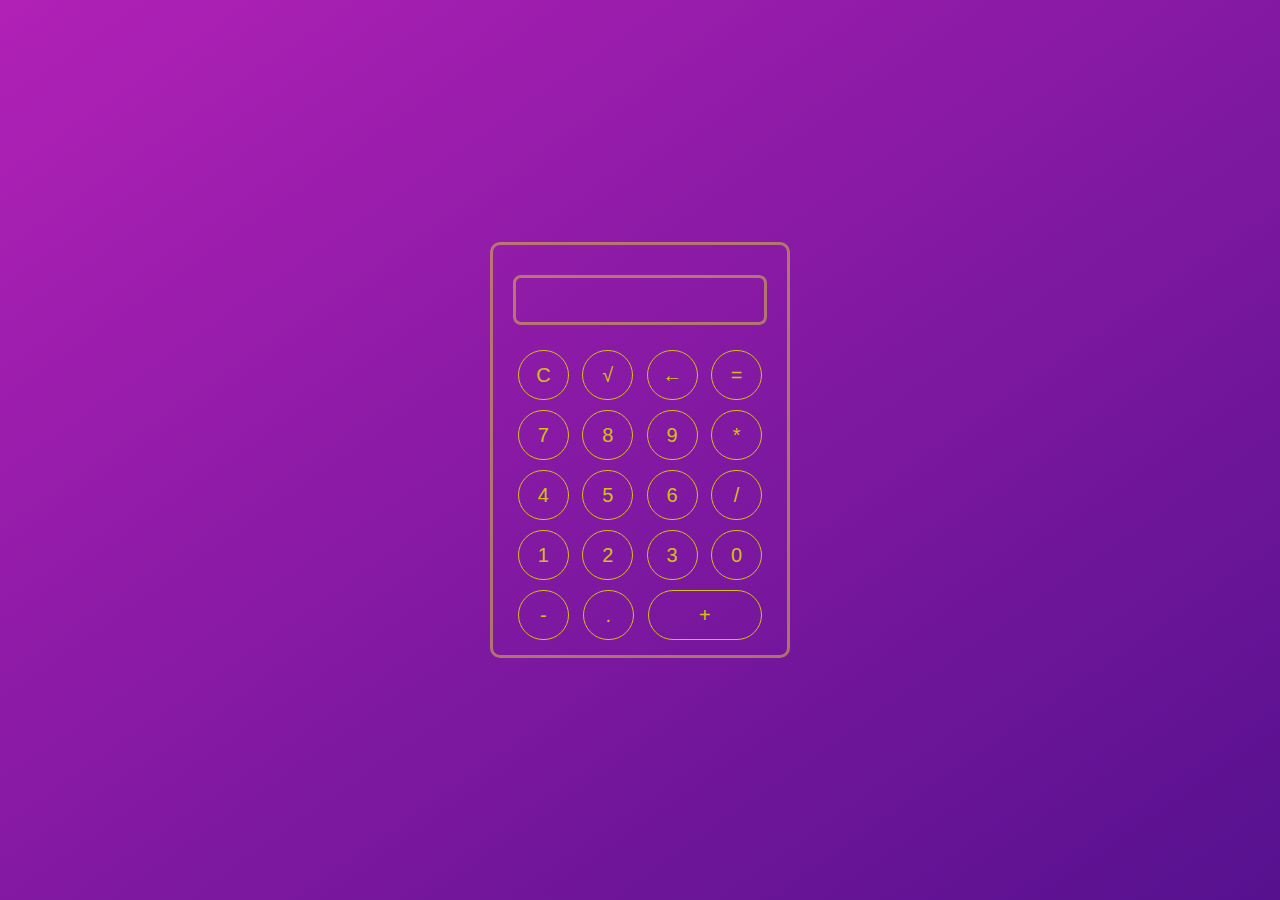
<file: calculadora-js/index.html>
<!DOCTYPE html>
<html lang="en">
<head>
    <meta charset="UTF-8">
    <meta name="viewport" content="width=device-width, initial-scale=1.0">
    <link rel="stylesheet" href="css/style.css" type="text/css">
    <title>Calculadora</title>
</head>
<body>
    <div class="area-calculadora">
        <form id="calculadora"></form>
        <input id="visor" readonly>
        <div class="btn">
            <button type="button" onclick="LimparVisor();">C</button>
            <button type="button" onclick="RaizQuadrada();">&radic;</button>
            <button type="button" onclick="Apagar();">&larr;</button>
            <button type="button" onclick="Calcular();">=</button>
            
            
            <button type="button" onclick="Inserir(7);">7</button>
            <button type="button" onclick="Inserir(8);">8</button>
            <button type="button" onclick="Inserir(9);">9</button>
            <button type="button" onclick="Inserir('*');">*</button>

            <button type="button" onclick="Inserir(4);">4</button>
            <button type="button" onclick="Inserir(5);">5</button>
            <button type="button" onclick="Inserir(6);">6</button>
            <button type="button" onclick="Inserir('/');">/</button>

            <button type="button" onclick="Inserir(1);">1</button>
            <button type="button" onclick="Inserir(2);">2</button>
            <button type="button" onclick="Inserir(3);">3</button>
            <button type="button" onclick="Inserir(0);">0</button>
            
            <button type="button" onclick="Inserir('-');">-</button>
            <button type="button" onclick="Inserir('.');">.</button>
            <button type="button" onclick="Inserir('+');">+</button>
            
            
        </div>
    </div>
    
    <script src="js/script.js"></script>
</body>
</html>
</file>
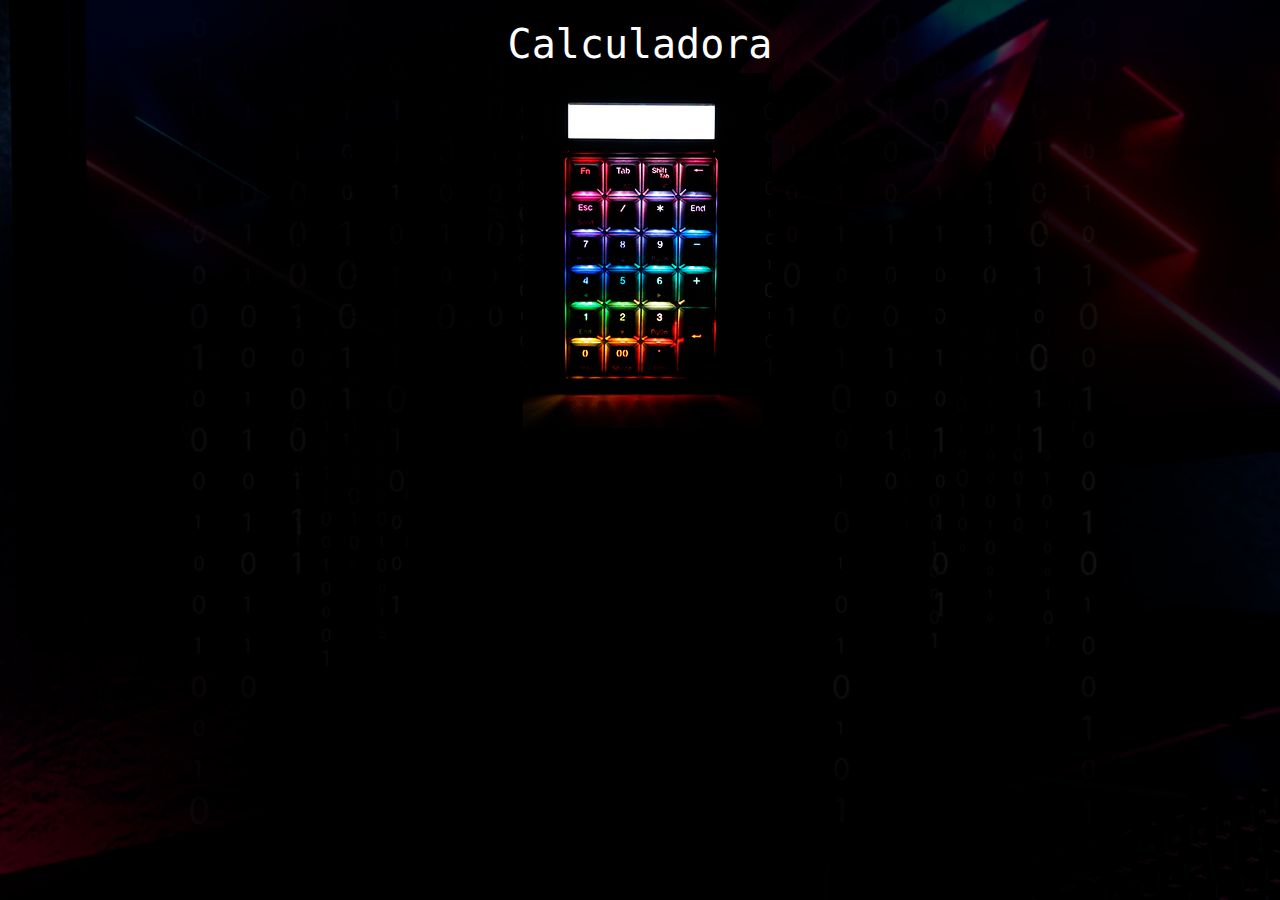
<file: desafio_quiz/index.html>
<!DOCTYPE html>
<html lang="pt-br">



<head>
    <meta charset="UTF-8">
    <meta http-equiv="X-UA-Compatible" content="IE=edge">
    <meta name="viewport" content="width=device-width, initial-scale=1.0">
    <title>Document</title>



    <link rel="stylesheet" href="https://cdn.jsdelivr.net/npm/bootstrap-icons@1.4.0/font/bootstrap-icons.css">
    <link href="bootstrap-5/bootstrap.min.css" rel="stylesheet">



    <link href="css/estilo.css" rel="stylesheet">
</head>



<body>

    <div class="container">
        <h1 class="page-title">
            Calculadora
        </h1>
        <div class="calculadora"></div>
    </div>

    <script src="bootstrap-5/bootstrap.bundle.min.js"></script>
    <script src="js/funcoes.js"></script>
</body>



</html>
</file>
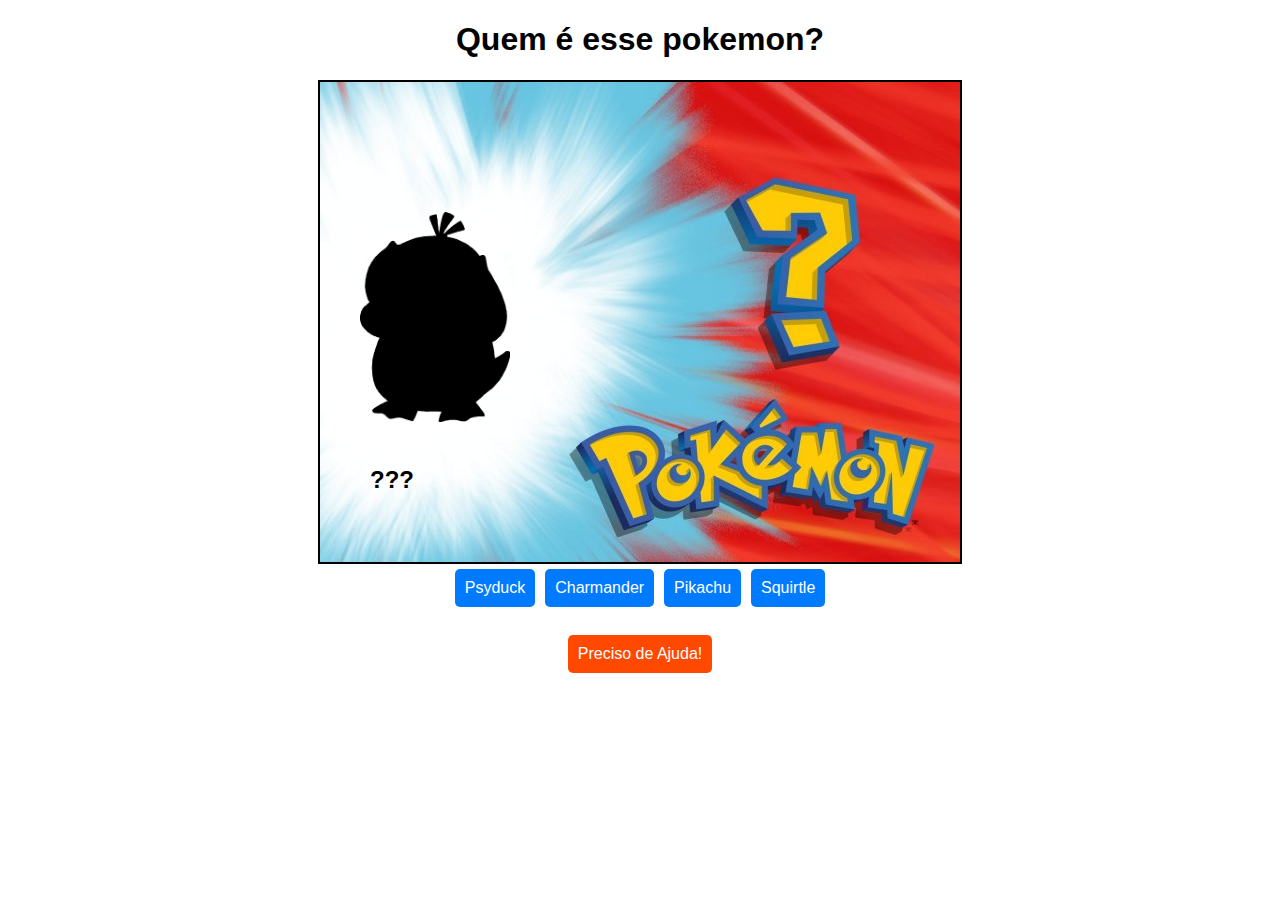
<file: jogo_pokemon_js/index.html>
<!DOCTYPE html>
<html>
    <head>
        <title>Qual é esse Pokemon</title>
        <link href="css/estilo.css" rel="stylesheet">
    </head>
    <body onload="GerarBotoes();">
        <h1>Quem é esse pokemon?</h1>
        <div id="pokemon">
            <img src="imagens/p1.png" class="pokemon-foto">
            <h2 id="pokemon-nome">???</h2>
        </div>
        <div id="botoes"></div>
        <br>
        <button type="button" onclick="Ajuda();" class="ajuda">Preciso de Ajuda!</button>
        <div id="pokemon-ajuda"></div>
        
        <script src="js/jquery.js"></script>
        <script src="js/funcoes-jquery.js"></script>
    </body>
</html>
</file>
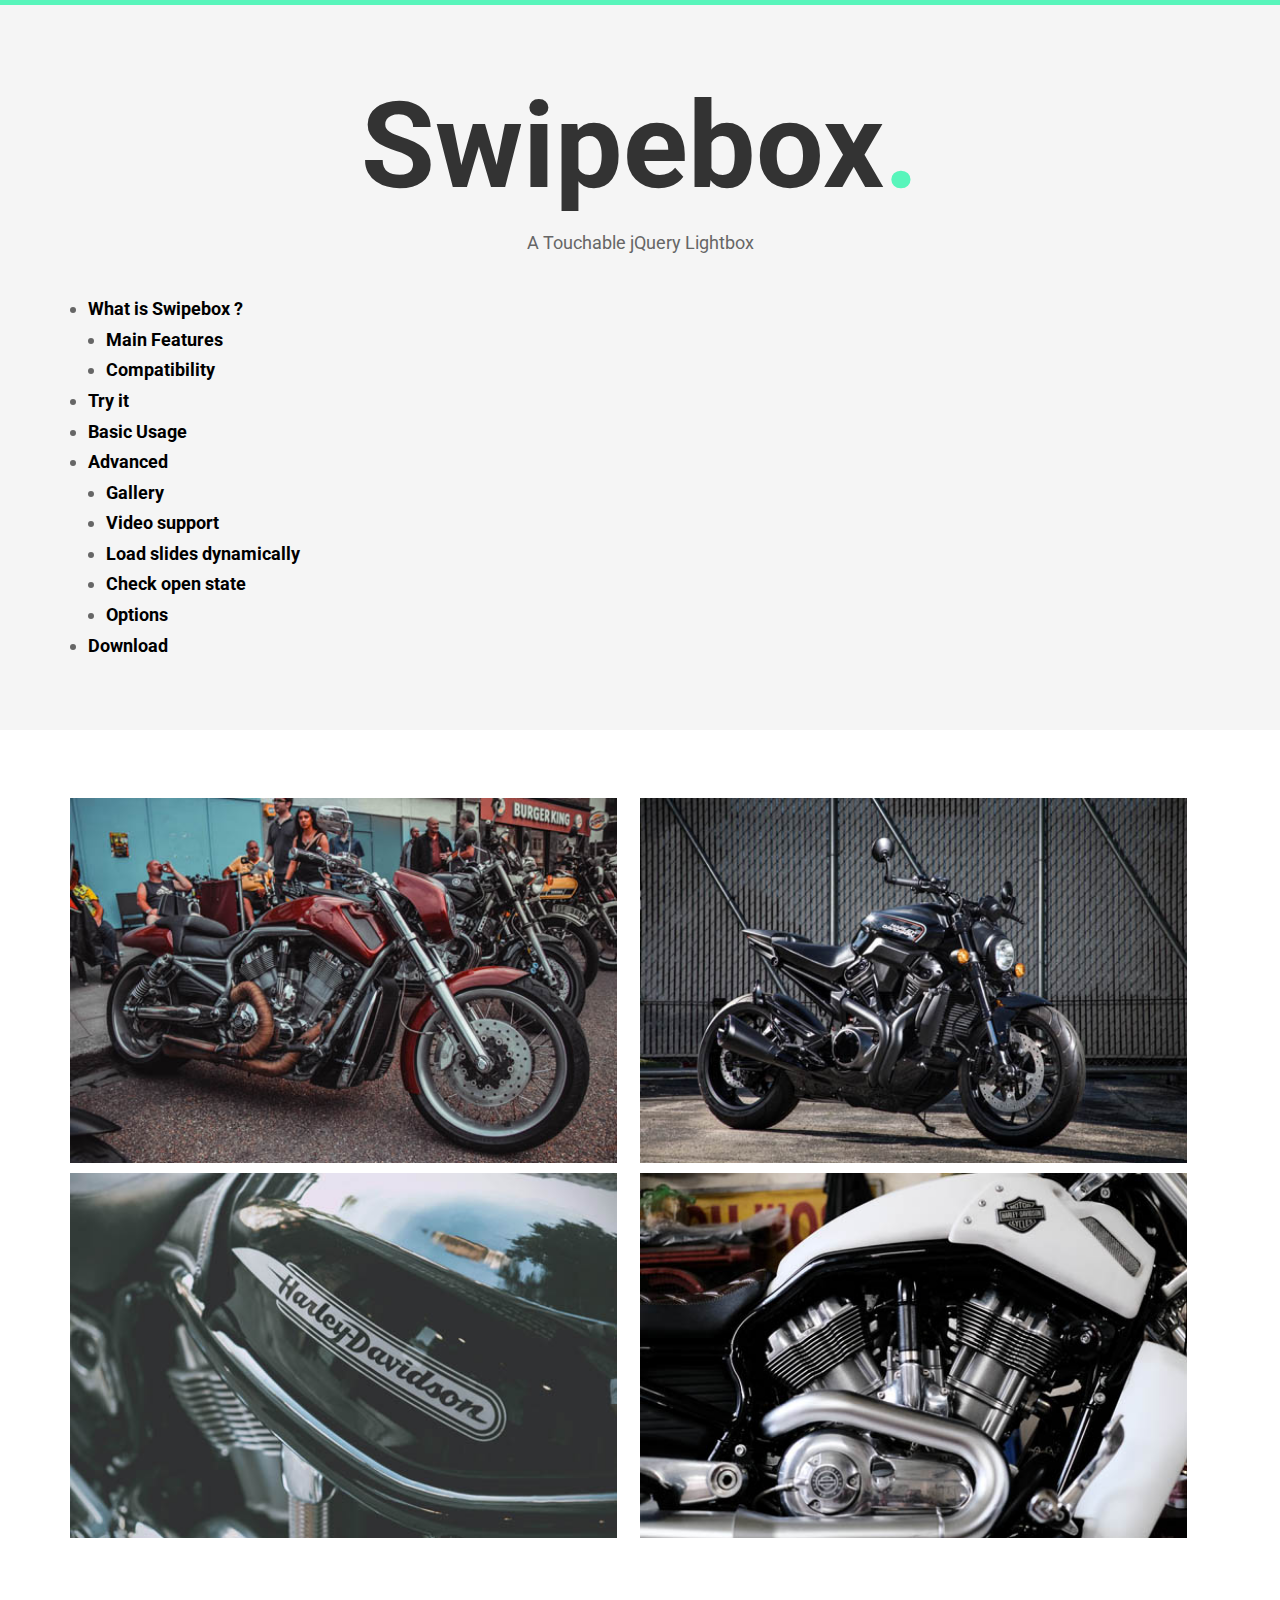
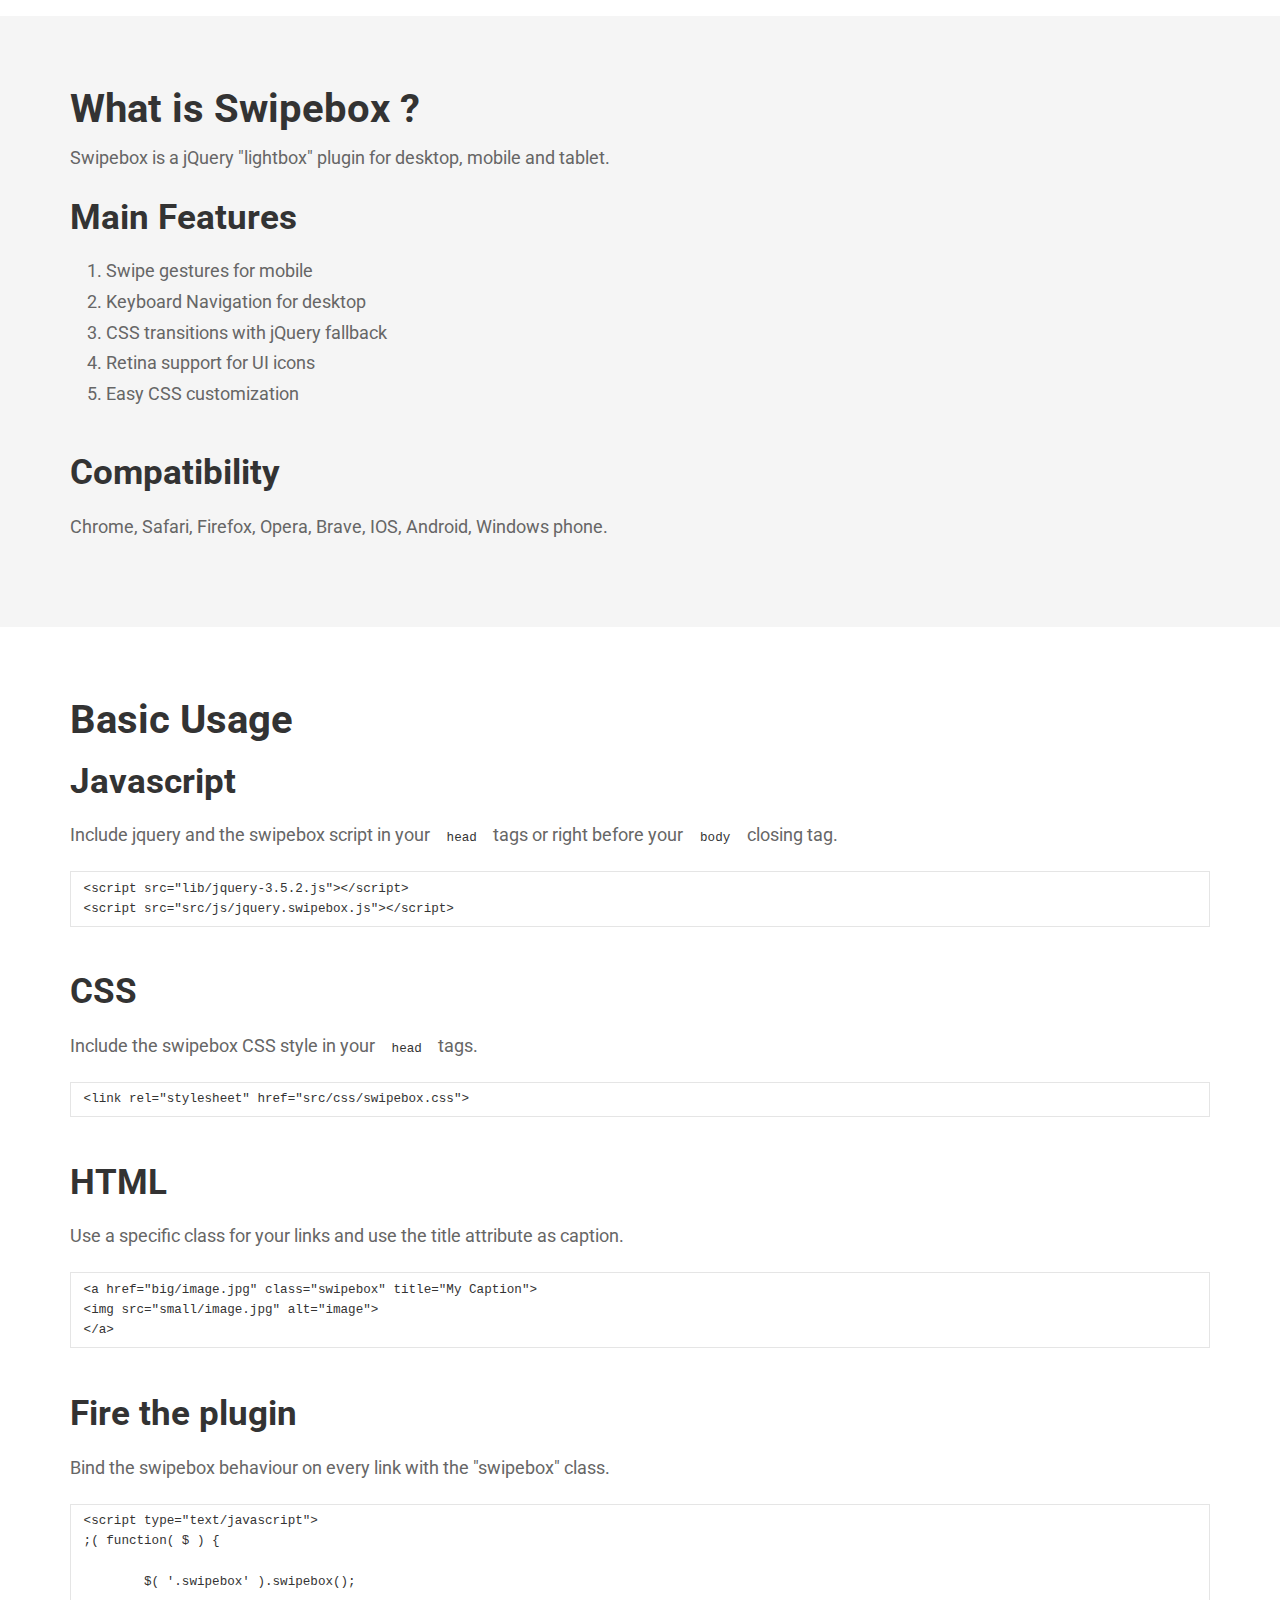
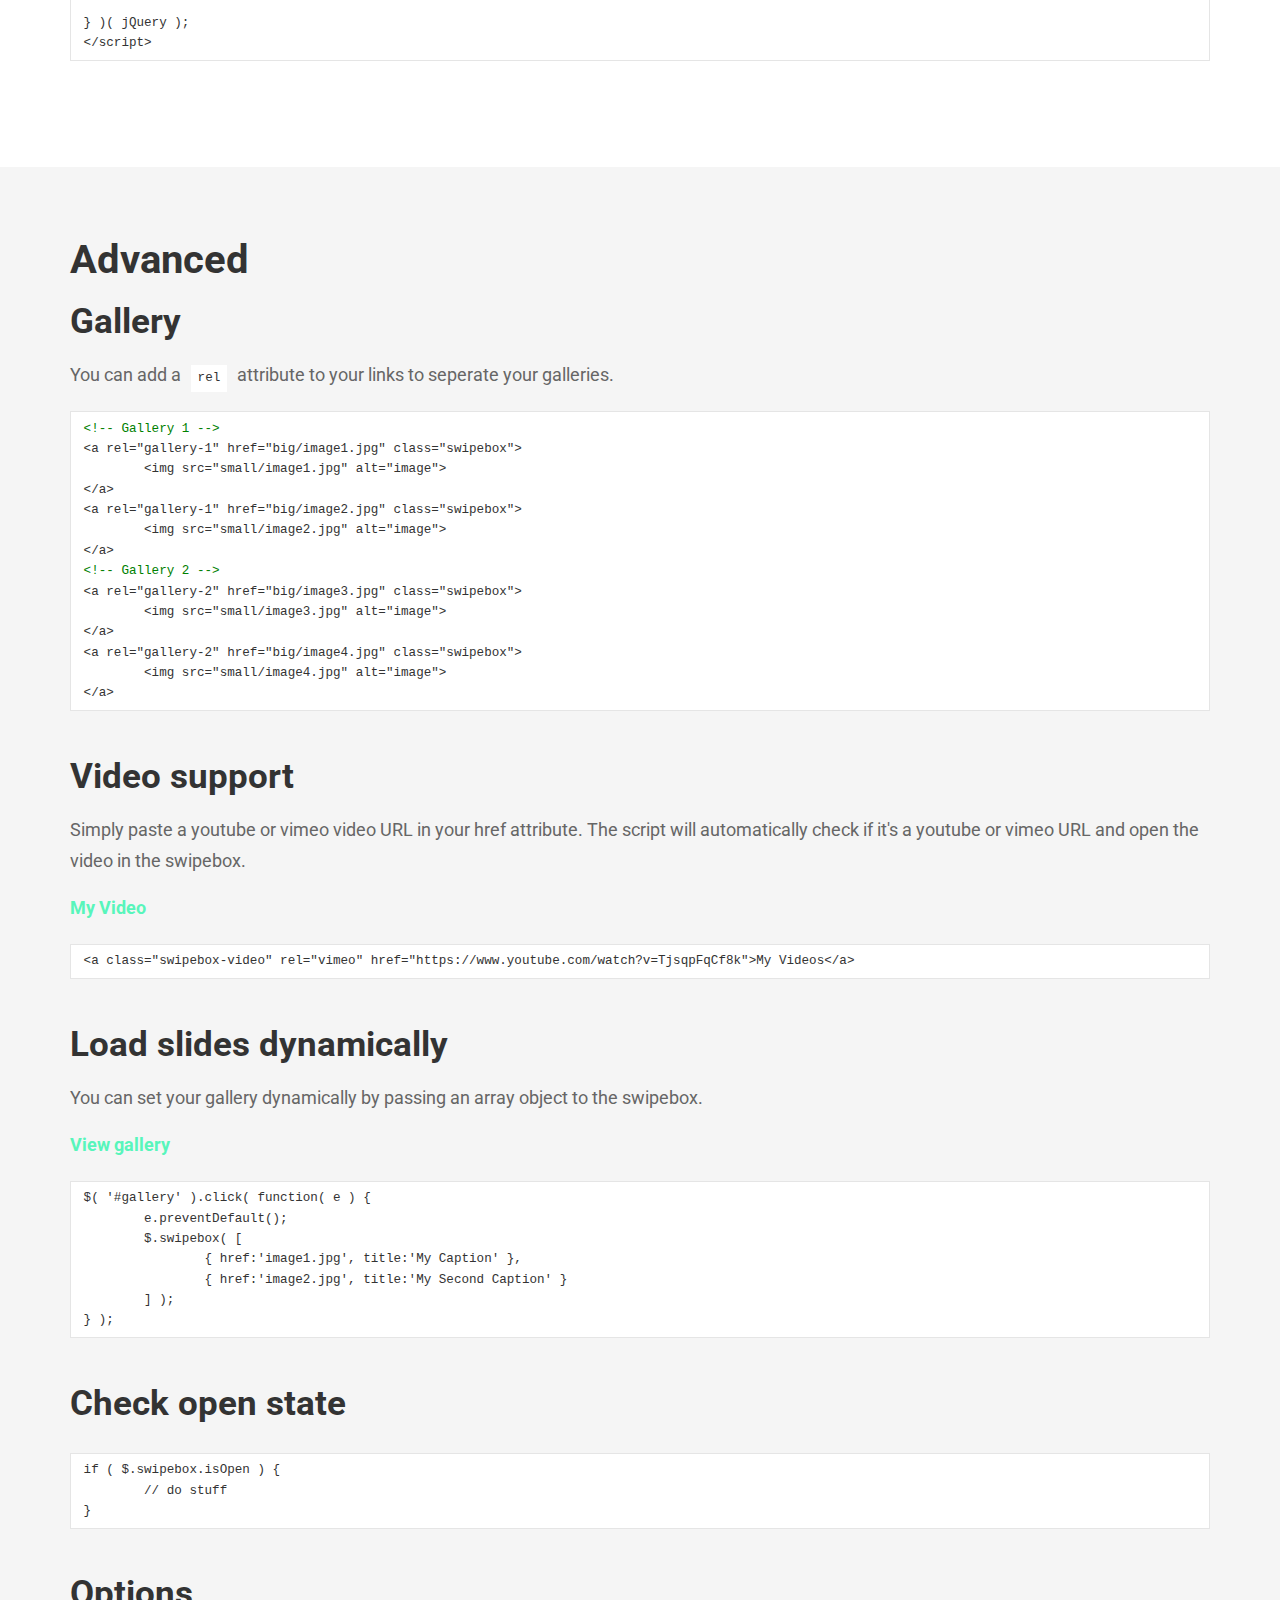
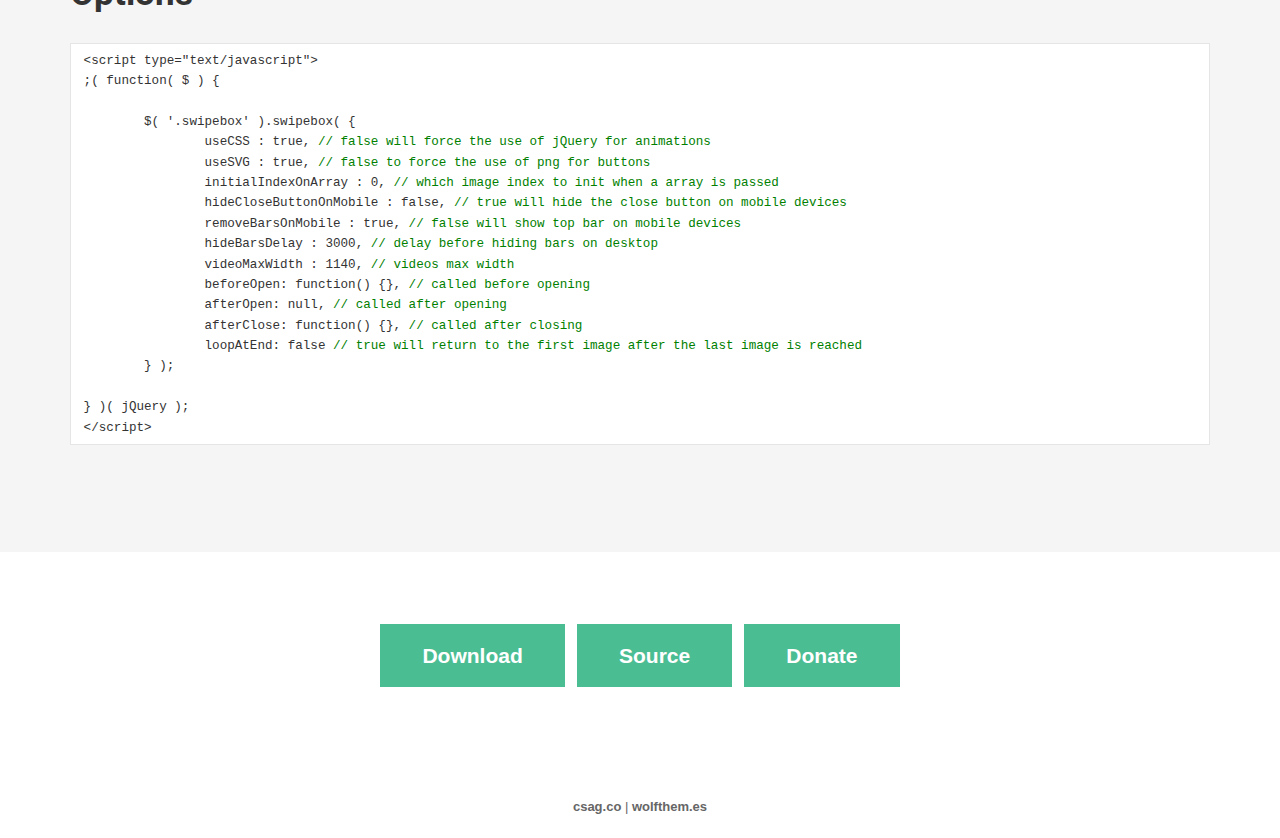
<file: jogo_pokemon_js/lib/swipebox/index.html>
<!DOCTYPE HTML>
<html lang="en-US">
<head>
	<meta charset="UTF-8">
	<meta name="viewport" content="width=device-width, initial-scale=1.0"/>
	<meta name="description" content="A touchable jQuery lightbox plugin for desktop, mobile and tablet" />
	<meta property="og:site_name" content="Swipebox" />
	<meta property="og:url" content="http://brutaldesign.github.com/swipebox/" />
	<meta property="og:image" content="http://swipebox.csag.co/images/swipe250.jpg" />
	<meta property="og:type" content="article" />
	<meta property="og:title" content="Swipebox | A touchable jQuery lightbox" />
	<meta property="og:description" content="Swipebox is a jQuery lightbox plugin for desktop, mobile and tablet">
	<meta itemprop="name" content="Swipebox | A touchable jQuery lightbox">
	<meta itemprop="image" content="http://swipebox.csag.co/images/swipe250.jpg">
	<meta itemprop="description" content="Swipebox is a jQuery lightbox plugin for desktop, mobile and tablet">
	<link href='http://fonts.googleapis.com/css?family=Roboto:400,700|Merriweather:400,700&subset=latin,latin-ext' rel='stylesheet' type='text/css'>
	<link rel="stylesheet" href="demo/normalize.css">
	<link rel="stylesheet" href="demo/bagpakk.min.css">
	<link rel="stylesheet" href="demo/style.css">
	<link rel="stylesheet" href="src/css/swipebox.css">
	<title>Swipebox | A Touchable jQuery Lightbox</title>
</head>
<body>
	<div id="fb-root"></div>
	<!-- <div id="fork-this">
		<a href="https://github.com/brutaldesign/swipebox"></a>
	</div> -->

	<header class="container">
		<div class="wrap">
			<div class="lead text-center">
				<h1>Swipebox<span class="accent">.</span></h1>
				<p class="tagline">A Touchable jQuery Lightbox</p>
			</div>
			
			<ul>
				<li><a class="scroll" href="#what">What is Swipebox ?</a>
					<ul>
						<li><a class="scroll" href="#features">Main Features</a></li>
						<li><a class="scroll" href="#compatibility">Compatibility</a></li>
					</ul>
				</li>
				<li><a class="scroll" href="#try">Try it</a></li>
				<li><a class="scroll" href="#basic">Basic Usage</a></li>
				<li><a class="scroll" href="#advanced">Advanced</a>
					<ul>
						<li><a class="scroll" href="#rel">Gallery</a></li>
						<li><a class="scroll" href="#video">Video support</a></li>
						<li><a class="scroll" href="#dynamic">Load slides dynamically</a></li>
						<li><a class="scroll" href="#open">Check open state</a></li>
						<li><a class="scroll" href="#options">Options</a></li>
					</ul>
				</li>
				<li><a class="scroll" href="#download">Download</a></li>
			</ul>
		</div>
	</header>

	<section id="exemple" class="container">
		<div class="wrap">
			<div id="try"></div>
			<ul id="box-container">
				<li class="box">
					<a href="demo/images/big-1.jpg" class="swipebox" title="Fog" rel="gallery">
						<img src="demo/images/small-1.jpg" alt="image">
					</a>
				</li>
				<li class="box">
					<a href="demo/images/big-2.jpg" class="swipebox" title="City" rel="gallery">
						<img src="demo/images/small-2.jpg" alt="image">
					</a>
				</li>
				<li class="box">
					<a href="demo/images/big-3.jpg" class="swipebox" title="Street" rel="gallery">
						<img src="demo/images/small-3.jpg" alt="image">
					</a>
				</li>
				<li class="box">
					<a href="demo/images/big-4.jpg" class="swipebox" title="Mustache Guy" rel="gallery">
						<img src="demo/images/small-4.jpg" alt="image">
					</a>
				</li>
			</ul>
		</div>
	</section>

	<section  id="presentation" class="container">
		<div class="wrap">
			<div id="what"></div>
			<h2>What is Swipebox ?</h2>
			<p>Swipebox is a jQuery "lightbox" plugin for desktop, mobile and tablet.</p>		
			
			<div id="features"></div>
			<h3>Main Features</h3>
			<ol>
				<li>Swipe gestures for mobile</li>
				<li>Keyboard Navigation for desktop</li>
				<li>CSS transitions with jQuery fallback</li>
				<li>Retina support for UI icons</li>
				<li>Easy CSS customization</li>
			</ol>
			
			<div id="compatibility"></div>
			<h3>Compatibility</h3>
			<p>Chrome, Safari, Firefox, Opera, Brave, IOS, Android, Windows phone.</p>
		</div>
	</section>

	<section id="usage" class="container">
		<div class="wrap">
			<div id="basic"></div>
			<h2>Basic Usage</h2>
			<h3>Javascript</h3>
			
			<p>Include jquery and the swipebox script in your <code>head</code> tags or right before your <code>body</code> closing tag.</p>
			<pre>&lt;script src="lib/jquery-3.5.2.js"&gt;&lt;/script&gt;
&lt;script src="src/js/jquery.swipebox.js"&gt;&lt;/script&gt;</pre>

			<h3>CSS</h3>
			<p>Include the swipebox CSS style in your <code>head</code> tags.</p>
<pre>&lt;link rel="stylesheet" href="src/css/swipebox.css"&gt;</pre>
		<h3>HTML</h3>
		<p>Use a specific class for your links and use the title attribute as caption.</p>
<pre>&lt;a href="big/image.jpg" class="swipebox" title="My Caption"&gt;
&lt;img src="small/image.jpg" alt="image"&gt;
&lt;/a></pre>
		<h3>Fire the plugin</h3>
		<p>Bind the swipebox behaviour on every link with the "swipebox" class.</p>
<pre>&lt;script type="text/javascript"&gt;
;( function( $ ) {

	$( '.swipebox' ).swipebox();

} )( jQuery );
&lt;/script&gt;
</pre>
		</div>
	</section>
	<section id="advanced-usage" class="container">
		<div class="wrap">
			<div id="advanced"></div>
			<h2>Advanced</h2>
			
			<div id="rel"></div>
			<h3>Gallery</h3>
			<p>You can add a <code>rel</code> attribute to your links to seperate your galleries.</p>
			<pre>
<span>&lt;!-- Gallery 1 --&gt;</span>
&lt;a rel="gallery-1" href="big/image1.jpg" class="swipebox"&gt;
	&lt;img src="small/image1.jpg" alt="image"&gt;
&lt;/a&gt;
&lt;a rel="gallery-1" href="big/image2.jpg" class="swipebox"&gt;
	&lt;img src="small/image2.jpg" alt="image"&gt;
&lt;/a&gt;
<span>&lt;!-- Gallery 2 --&gt;</span>
&lt;a rel="gallery-2" href="big/image3.jpg" class="swipebox"&gt;
	&lt;img src="small/image3.jpg" alt="image"&gt;
&lt;/a&gt;
&lt;a rel="gallery-2" href="big/image4.jpg" class="swipebox"&gt;
	&lt;img src="small/image4.jpg" alt="image"&gt;
&lt;/a&gt;</pre>
			
			<div id="video"></div>
			<h3>Video support</h3>
			<p>Simply paste a youtube or vimeo video URL in your href attribute. The script will automatically check if it's a youtube or vimeo URL and open the video in the swipebox.</p>
			<p>
				<a class="swipebox-video accent" href="https://www.youtube.com/watch?v=TjsqpFqCf8k">My Video</a>
			</p>
			<pre>&lt;a class="swipebox-video" rel="vimeo" href="https://www.youtube.com/watch?v=TjsqpFqCf8k"&gt;My Videos&lt;/a&gt;</pre>
			
			<div id="dynamic"></div>
			<h3>Load slides dynamically</h3>
			<p>You can set your gallery dynamically by passing an array object to the swipebox.</p>
			<p><a id="gallery" class="accent" href="#">View gallery</a></p>
			
			<pre>
$( '#gallery' ).click( function( e ) {
	e.preventDefault();
	$.swipebox( [
		{ href:'image1.jpg', title:'My Caption' }, 
		{ href:'image2.jpg', title:'My Second Caption' }
	] );
} );</pre>
				<div id="open"></div>
				<h3>Check open state</h3>
<pre>if ( $.swipebox.isOpen ) {
	// do stuff
}</pre>
			
				<div id="options"></div>
				<h3>Options</h3>
<pre>
&lt;script type="text/javascript"&gt;
;( function( $ ) {

	$( '.swipebox' ).swipebox( {
		useCSS : true, <span>// false will force the use of jQuery for animations</span>
		useSVG : true, <span>// false to force the use of png for buttons</span>
		initialIndexOnArray : 0, <span>// which image index to init when a array is passed</span>
		hideCloseButtonOnMobile : false, <span>// true will hide the close button on mobile devices</span>
		removeBarsOnMobile : true, <span>// false will show top bar on mobile devices</span>
		hideBarsDelay : 3000, <span>// delay before hiding bars on desktop</span>
		videoMaxWidth : 1140, <span>// videos max width</span>
		beforeOpen: function() {}, <span>// called before opening</span>
		afterOpen: null, <span>// called after opening</span>
		afterClose: function() {}, <span>// called after closing</span>
		loopAtEnd: false <span>// true will return to the first image after the last image is reached</span>
	} );

} )( jQuery );
&lt;/script&gt;</pre>
		</div>
	</section>

	<section id="action" class="container text-center">
		<div class="wrap">
			<div id="download"></div>
			<p><a class="button-big" href="https://github.com/brutaldesign/swipebox/archive/master.zip">Download</a> <a class="button-big" href="https://github.com/brutaldesign/swipebox">Source</a>
			<a class="button-big" href="https://paypal.me/ConstantinSaguin">Donate</a></p>
		</div>
	</section>

	<footer class="text-center">
		<div class="wrap">
			<a href="https://csag.co" target="_blank">csag.co</a> | <a href="https://wolfthem.es/" target="_blank">wolfthem.es</a>
		</div>
	</footer>
	<script src="lib/jquery-3.5.1.min.js"></script>
	<script src="src/js/jquery.swipebox.js"></script>
	<script type="text/javascript">
	$( document ).ready(function() {

			/* Basic Gallery */
			$( '.swipebox' ).swipebox();
			
			/* Video */
			$( '.swipebox-video' ).swipebox();

			/* Dynamic Gallery */
			$( '#gallery' ).on( 'click', function( e ) {
				e.preventDefault();
				$.swipebox( [
					{ href : 'demo/images/big-1.jpg', title : 'My Caption' },
					{ href : 'demo/images/big-2.jpg', title : 'My Second Caption' }
				] );
			} );

			/* Smooth scroll */
			$( '.scroll' ).on( 'click', function () {
				$( 'html, body' ).animate( { scrollTop: $( $( this ).attr('href') ).offset().top - 15 }, 750 ); // Go
				return false;
			});
      } );
	</script>
</body>
	
</html>
</file>
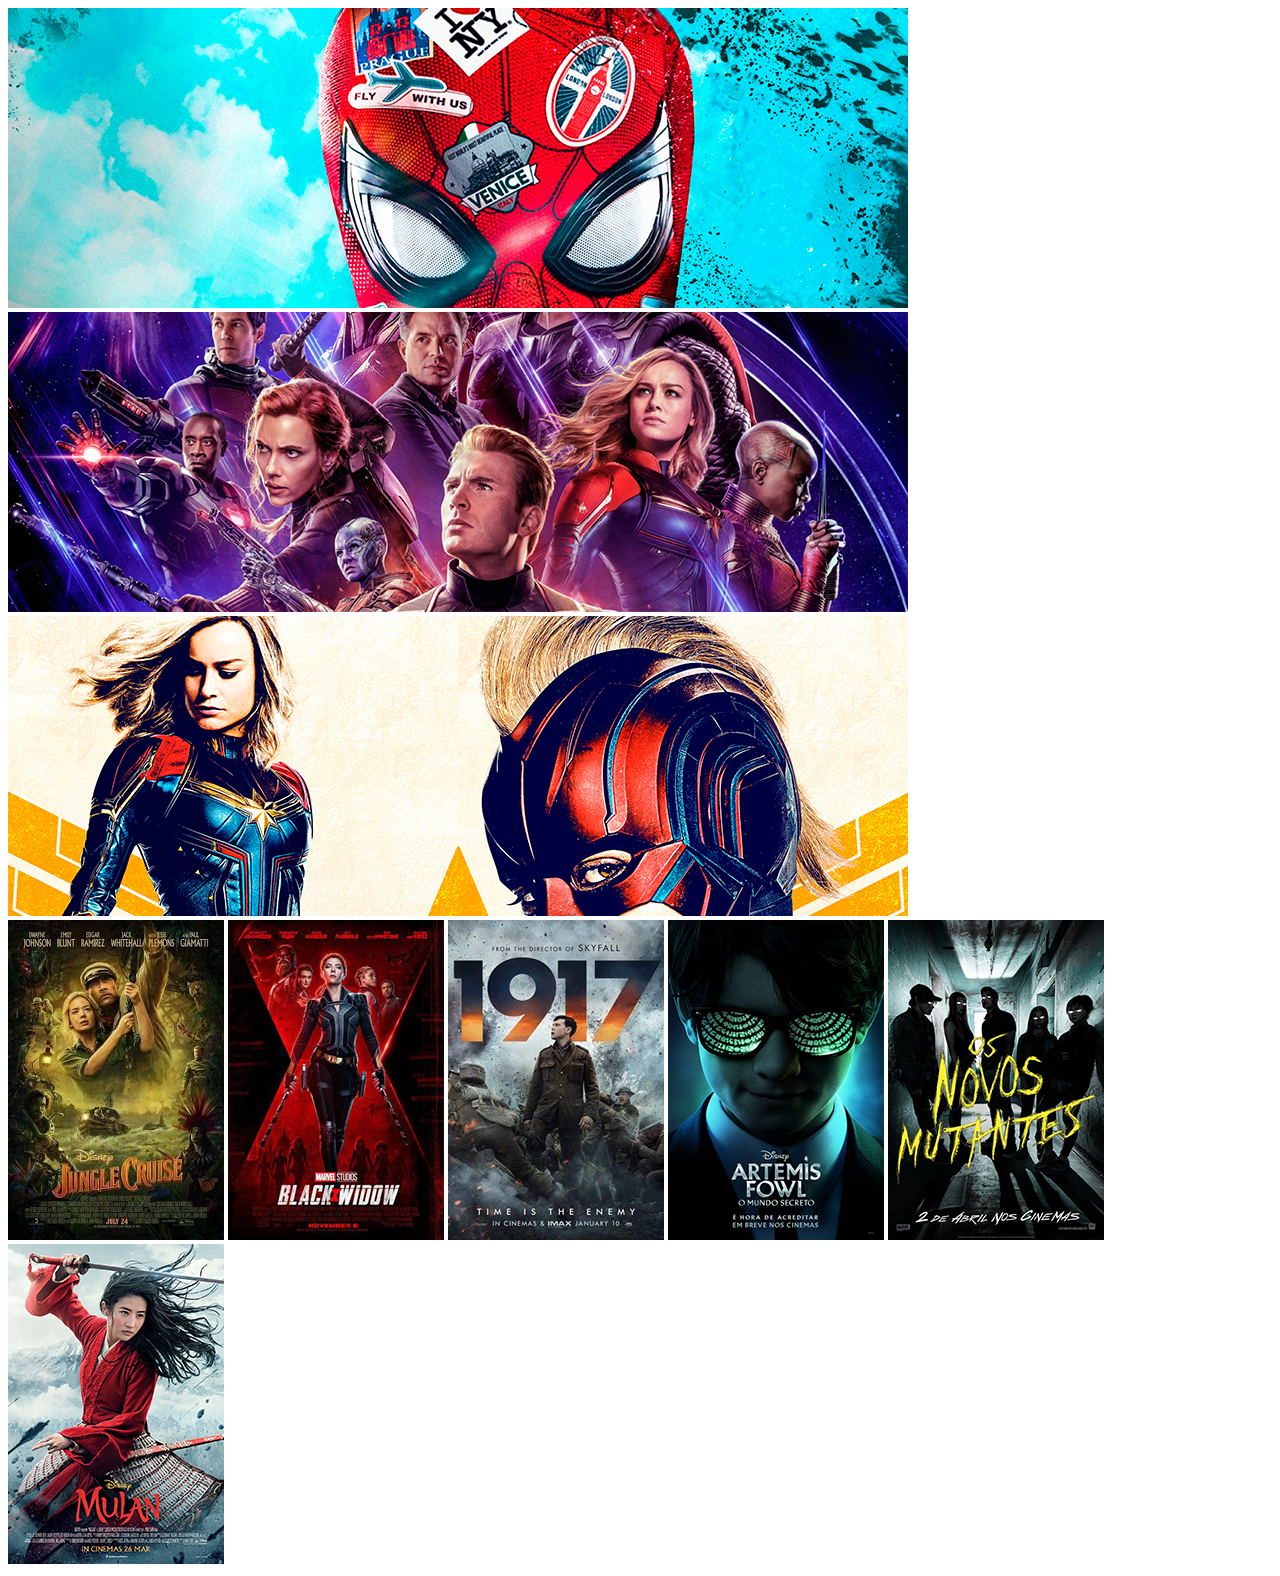
<file: banner rotativo/index3.html>
<!DOCTYPE html>
<html lang="pt-br">
<head>
    <meta charset="UTF-8">
    <meta http-equiv="X-UA-Compatible" content="IE=edge">
    <meta name="viewport" content="width=device-width, initial-scale=1.0">
    <title>Slick</title>
</head>
<body>
    <div id="slider" class="nivoSlider theme-default">
        <img src="imagens/foto1.png" alt="">
        <img src="imagens/foto2.png" alt="">
        <img src="imagens/foto3.png" alt="">
    </div>

    <div class="galeria">
        <img src="imagens/poster1.jpg">
        <img src="imagens/poster2.jpg">
        <img src="imagens/poster3.jpg">
        <img src="imagens/poster4.jpg">
        <img src="imagens/poster5.jpg">
        <img src="imagens/poster6.jpg">
    </div>
</body>
</html>
</file>
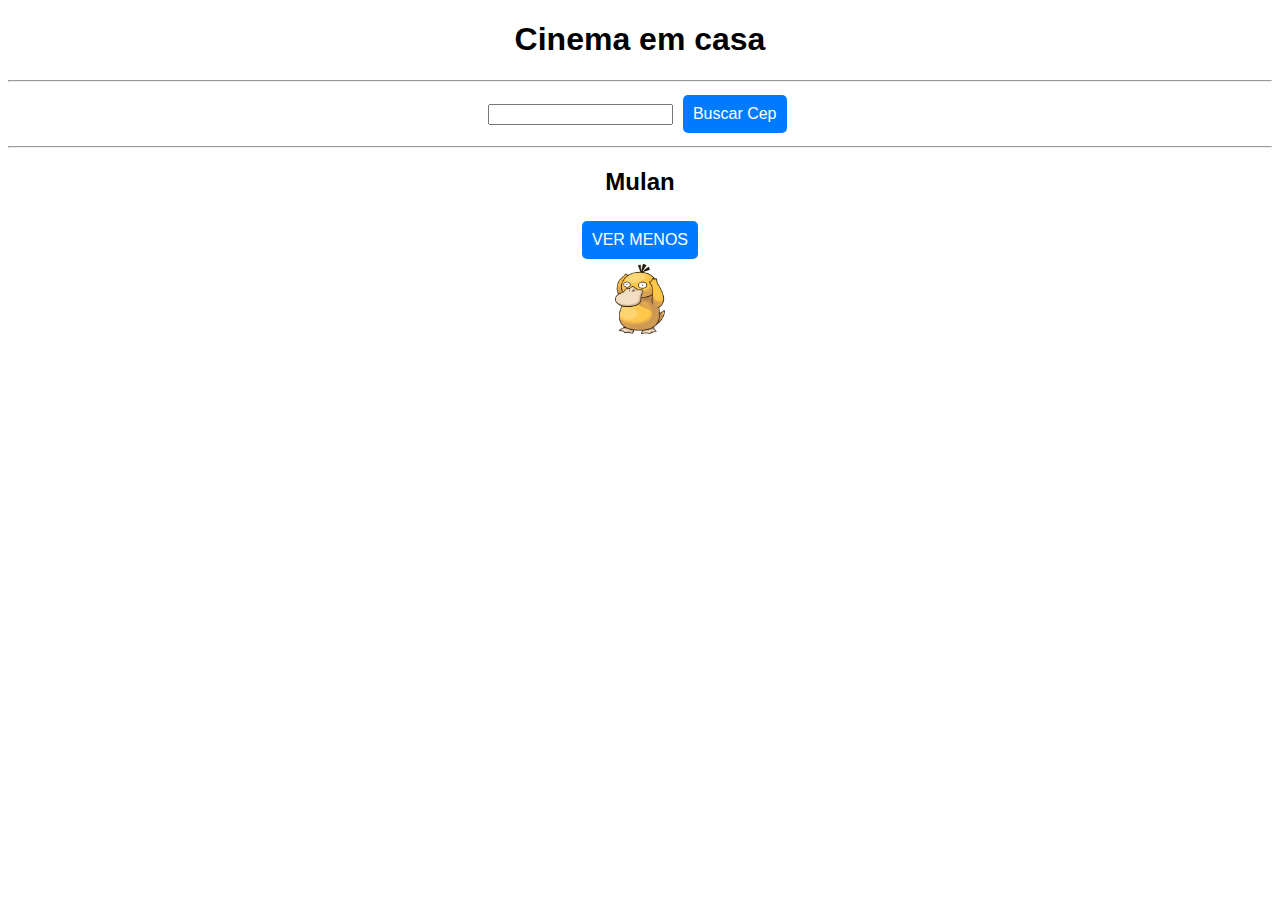
<file: jogo_pokemon_js/cinema.html>
<!-- - download do plugin (swipebox) - https://www.jqueryscript.net/demo/Touchable-jQuery-Lightbox-Plugin-swipebox/
- criar uma pasta lib (library)
- colocar o plugin dentro da pasta lib
- extrair o plugin
- renomear a pasta do plugin
- inserir o css
- inserir o js
- montar o html do plugin
- ir no seu arquivo js e colocar a chamada do plugin -->
<!DOCTYPE html>
<html>
    <head>
        <title>Qual é o Filme</title>
        <link rel="stylesheet" href="lib/swipebox/src/css/swipebox.css">
        <link href="css/estilo.css" rel="stylesheet">
    </head>
    <body>
        <h1>Cinema em casa</h1>
        <hr>
            <input id="cep">
            <button id="BuscarCep">Buscar Cep</button>
            <div id="endereco-completo"></div>
        <hr>
        <div>
            <h2>Mulan</h2>
            <p id="resumo" style="display: none;">Lorem ipsum dolor sit amet consectetur adipisicing elit. 
                Aut, ab sequi maxime eos dolores voluptatibus, laborum at
                 explicabo excepturi
                 quis consequatur ea tempora ex ipsa adipisci. Earum 
                 aliquam hic numquam!</p>
                 <button onclick="Esconder();">VER MENOS</button>
        </div>

        <a href="imagens/p1.png" title="Menu Pokemon" class="swipebox">
            <img src="imagens/p1.png" style="width: 50px;">
        </a>
                

        <script src="js/jquery.js"></script>
        <script src="lib/swipebox/src/js/jquery.swipebox.js"></script>
        <script src="js/funcoes-cinema.js"></script>
        
    </body>
</html>
</file>
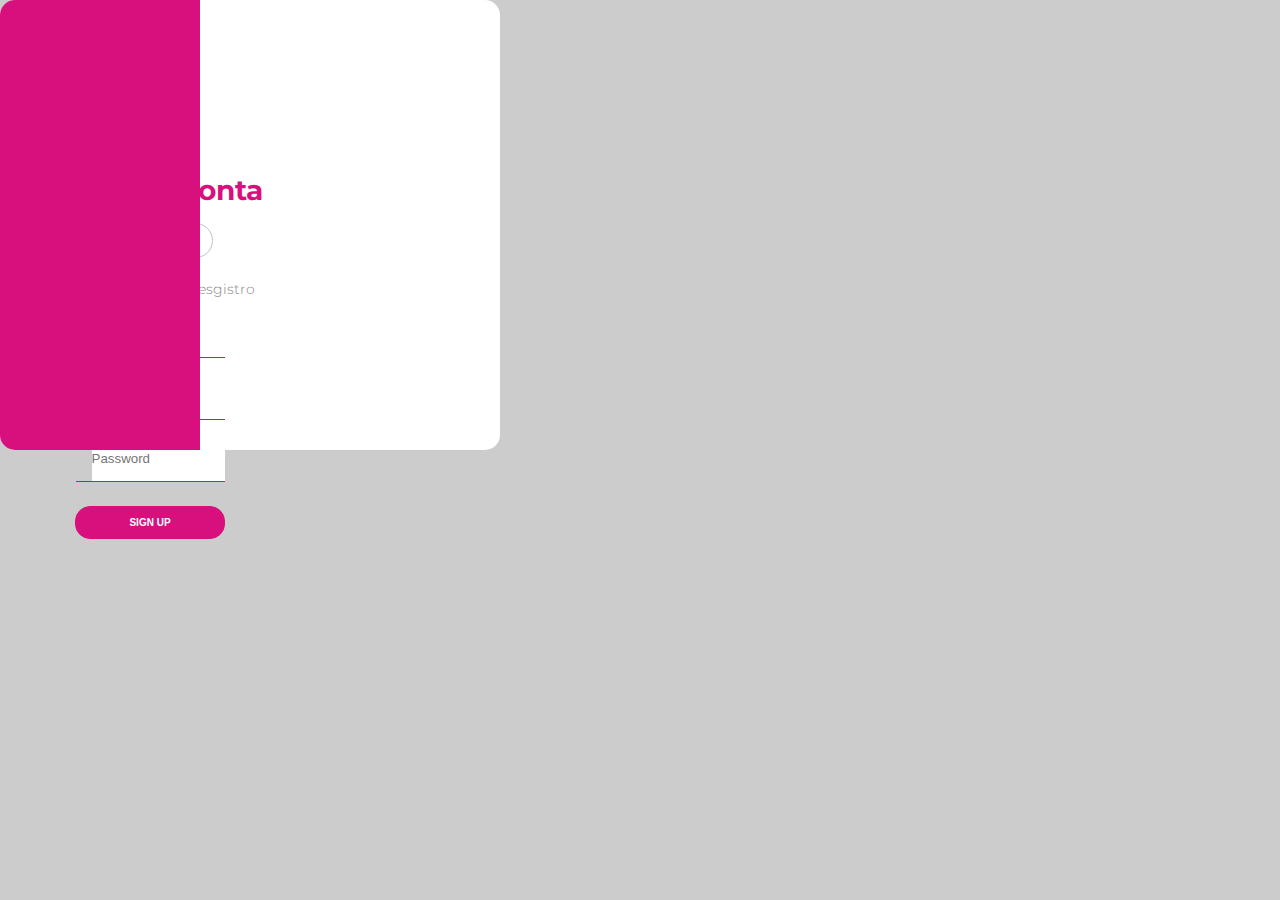
<file: pagina_login/login.html>
<!DOCTYPE html>
<html lang="en">
<head>
    <meta charset="UTF-8">
    <meta http-equiv="X-UA-Compatible" content="IE=edge">
    <meta name="viewport" content="width=device-width, initial-scale=1.0">
    <link rel="stylesheet" href="css/login.css" type="text/css">
    <link rel="stylesheet" href="https://pro.fontawesome.com/releases/v5.10.0/css/all.css" integrity="sha384-AYmEC3Yw5cVb3ZcuHtOA93w35dYTsvhLPVnYs9eStHfGJvOvKxVfELGroGkvsg+p" crossorigin="anonymous"/>
    <link href="https://cdn.jsdelivr.net/npm/bootstrap@5.0.0-beta2/dist/css/bootstrap.min.css" rel="stylesheet" integrity="sha384-BmbxuPwQa2lc/FVzBcNJ7UAyJxM6wuqIj61tLrc4wSX0szH/Ev+nYRRuWlolflfl" crossorigin="anonymous">
    <title>Login</title>
</head>
<body class="sing-in-js">
    <div class="container">
        <!-- Create Account - Sing in-->
        <div class="content first-content">
            <!-- Lado esquerdo -->
            <div class="first-column">
                <h2 class="title title-primary">Bem vindo!</h2>
                <p class="description description-primary">Lembre-se de mim</p>
                <p class="description description-primary">entre com suas informações de cadastro</p>
                <button id="signin" class="btn btn-primary">Sing in</button>
            </div>
            <!-- Lado direito -->
            <div class="second-column">
                <h2 class="title title-second">Crie uma Conta</h2>
                <!-- social media -->
                <div class="social-media">
                    <ul class="list-social-media">
                        <a href="#" class="link-social-media">
                            <li class="item-social-media">
                                <i class="fab fa-facebook-f"></i>
                            </li>
                        </a>
                        <a href="#" class="link-social-media">
                            <li class="item-social-media">
                                <i class="fab fa-google-plus-g"></i>
                            </li>
                        </a>
                        <a href="#" class="link-social-media">
                            <li class="item-social-media">
                                <i class="fab fa-linkedin-in"></i>
                            </li>
                        </a>
                    </ul>
                </div>
                
                <p class="description description-second">ou use seu e-mail de resgistro</p>
                <form class="form">
                    <label class="label-input">
                        <i class="far fa-user icone"></i>
                        <input type="text" placeholder="Nome">
                    </label>
                    <label class="label-input">
                        <i class="far fa-envelope icone"></i>
                        <input type="email" placeholder="Email">
                    </label>
                    <label class="label-input">
                        <i class="fas fa-lock icone"></i>
                        <input type="password" placeholder="Password">
                    </label>
                    
                    <button class="btn btn-second">Sign up</button>
                </form>
            </div>
        </div>
        
    </div>
    <script src="https://cdn.jsdelivr.net/npm/bootstrap@5.0.0-beta2/dist/js/bootstrap.bundle.min.js" integrity="sha384-b5kHyXgcpbZJO/tY9Ul7kGkf1S0CWuKcCD38l8YkeH8z8QjE0GmW1gYU5S9FOnJ0" crossorigin="anonymous"></script>
    <script src="js/login.js"></script>
</body>
</html>
</file>
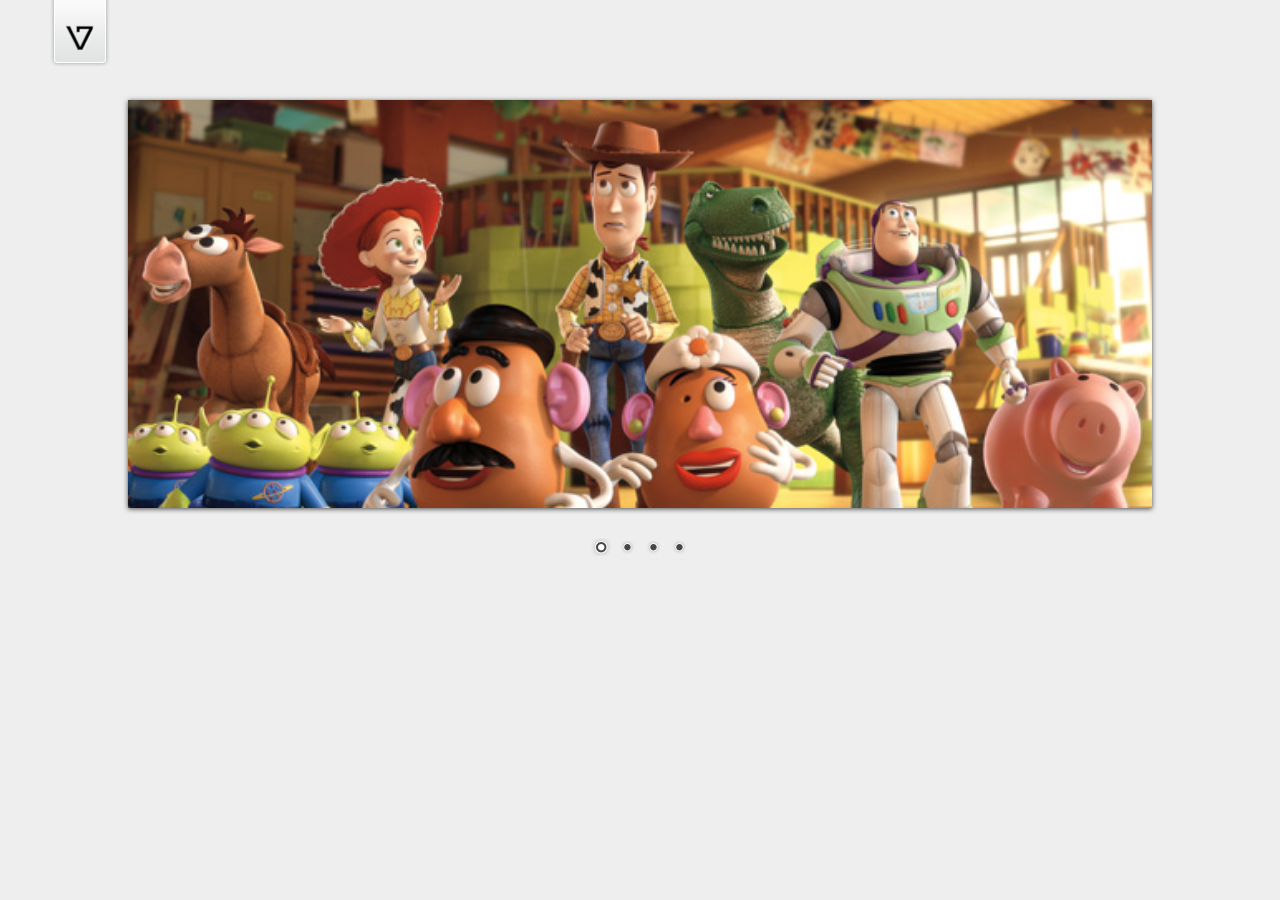
<file: banner rotativo/lib/Nivo-Slider/demo/demo.html>
<!DOCTYPE HTML PUBLIC "-//W3C//DTD HTML 4.01//EN" "http://www.w3.org/TR/html4/strict.dtd">
<meta http-equiv="Content-Type" content="text/html; charset=utf-8">
<html lang="en">
<head>
    <title>Nivo Slider Demo</title>
    <link rel="stylesheet" href="../themes/default/default.css" type="text/css" media="screen" />
    <link rel="stylesheet" href="../themes/light/light.css" type="text/css" media="screen" />
    <link rel="stylesheet" href="../themes/dark/dark.css" type="text/css" media="screen" />
    <link rel="stylesheet" href="../themes/bar/bar.css" type="text/css" media="screen" />
    <link rel="stylesheet" href="../nivo-slider.css" type="text/css" media="screen" />
    <link rel="stylesheet" href="style.css" type="text/css" media="screen" />
</head>
<body>
    <div id="wrapper">
        <a href="http://dev7studios.com" id="dev7link" title="Go to dev7studios">dev7studios</a>

        <div class="slider-wrapper theme-default">
            <div id="slider" class="nivoSlider">
                <img src="images/toystory.jpg" data-thumb="images/toystory.jpg" alt="" />
                <a href="http://dev7studios.com"><img src="images/up.jpg" data-thumb="images/up.jpg" alt="" title="This is an example of a caption" /></a>
                <img src="images/walle.jpg" data-thumb="images/walle.jpg" alt="" data-transition="slideInLeft" />
                <img src="images/nemo.jpg" data-thumb="images/nemo.jpg" alt="" title="#htmlcaption" />
            </div>
            <div id="htmlcaption" class="nivo-html-caption">
                <strong>This</strong> is an example of a <em>HTML</em> caption with <a href="#">a link</a>. 
            </div>
        </div>

    </div>
    <script type="text/javascript" src="scripts/jquery-1.9.0.min.js"></script>
    <script type="text/javascript" src="../jquery.nivo.slider.js"></script>
    <script type="text/javascript">
    $(window).load(function() {
        $('#slider').nivoSlider();
    });
    </script>
</body>
</html>
</file>
<file: calculadora-js/css/style.css>
*{
    padding: 0;
    margin: 0;
    font-size: 20px;
    box-sizing: border-box;
    color: rgb(211, 192, 22);
}

body{
    background: linear-gradient(to left top, #56118f, #b121b6 );
}
html, body{
    height: 100%;
}

.area-calculadora{
    width: 300px;
    padding: 10px 20px;
    border: 3px solid rgb(224, 208, 62, 0.5);
    border-radius: 10px;
    
    /*Centralizando a calculadora na tela*/
    position: relative;
    top: 50%;
    left: 50%;
    transform: translateY(-50%) translateX(-50%);/*coloca na metade da tela */
}

#visor{
    width: 100%;
    height: 50px;
    padding: 20px;
    margin-bottom: 20px;
    margin-top: 20px;
    background: none;
    border: 3px solid rgb(224, 208, 62, 0.5);
    border-radius: 8px;
    outline: none;
}

.btn{
    display: flex;
    flex-wrap: wrap;
    justify-content: space-between;
}

.btn button{
    flex-basis: 20%; /*Faz com que todos os botões ocupem 20% da linha*/
    height: 50px;
    background: none;
    outline: none;
    border: 0.5px solid ;
    border-radius: 30px;
    margin: 5px;
    cursor: pointer;
}

.btn button:last-child{
    flex-basis: 45%;
}

.btn button:hover{
    transform: scale(1.08);
}
</file>
<file: desafio_quiz/css/estilo.css>
body {
    font-family: monospace;
    min-height: 854px;
    background-image: url('../images/fundo.png');
    background-color: #000000;
    background-size: cover;
    background-position: center top;
    background-repeat: no-repeat;
}

.container {
    text-align: center;
    padding: 20px;
    height: 100vh;
}

.page-title {
    color: #ffffff;
    margin: 0 0 5px;
}

.calculadora {
    width: 264px;
    height: 360px;
    background-image: url('../images/calculadora.png');
    margin: 0 auto;
    position: relative;
}

h2 {
    position: absolute;
    font-size: 16px;
    font-weight: bold;
    top: 114px;
    left: calc(50% - 72.5px);
    width: 145px;
    text-align: center;
}
</file>
<file: jogo_pokemon_js/css/estilo.css>
body{
    font-family: sans-serif;
    text-align: center;
}

.pokemon-foto{
    width: 150px;
    filter: brightness(0);
    position: relative;
    top: 130px;
    left: 40px;
}

#pokemon{
    background-image: url('../imagens/fundo.png');
    height: 480px;
    width: 640px;
    text-align: left;
    margin: 0 auto;
    border: 2px solid black;
}

#pokemon-nome{
    position: relative;
    top: 150px;
    left: 50px;
}

button{
    border: none;
    padding: 10px;
    font-size: 16px;
    border-radius: 5px;
    color: #fff;
    background-color: #007bff;
    border-color: #007bff;
    margin: 5px;
    cursor: pointer;
}

.ajuda{
    color: #fff;
    background-color: #ff4800;
    border-color: #ff4800;
}

#pokemon-ajuda{
    margin-top: 10px;
}

#pokemon-ajuda span{
    margin: 5px;
    border: 1px solid black;
    padding: 3px;
    display: inline-block;
    height: 120px;
    width: 120px;
}

#pokemon-ajuda span img{
    height: 90px;
}
</file>
<file: jogo_pokemon_js/lib/swipebox/demo/style.css>
body {
  font-family: 'Roboto', serif;
  border-top: 5px solid #58f5bb;
  overflow-x: hidden !important;
  background: #fff;
  color: #666;
}
body img {
  opacity: 1 !important;
}
h1,
h2,
h3,
h4,
h4,
h6 {
  font-family: 'Roboto', sans-serif;
}
a {
  text-decoration: none;
  color: #000;
  font-weight: 700;
}

.accent {
  color: #58f5bb;
}

ol {
  margin-left: 2em;
  margin-bottom: 2em;
}
ul {
  margin-left: 1em;
  margin-bottom: 0;
}

ul li {
  list-style-type: disc;
}
ul ul {
  margin-left: 1em;
}
header h1 {
  margin-top: 0;
  font-size: 12rem;
}
.lead {
  margin-bottom: 2em;
}
#fork-this {
  position: absolute;
  z-index: 1;
  right: 0;
  top: 5px;
  width: 0px;
  height: 0px;
  border-style: solid;
  border-width: 0 150px 150px 0;
  border-color: transparent #58f5bb transparent transparent;
}
#fork-this a {
  display: block;
  position: absolute;
  z-index: 10;
  width: 150px;
  height: 150px;
  top: 0;
  right: -150px;
  z-index: 10;
  background: url('fork.png') no-repeat 0 0;
  background-size: 150px 150px;
}
#share {
  margin-bottom: 3rem;
}
#share #fb,
#share #twitter {
  display: inline-block;
}
#share #fb {
  position: relative;
  top: -8px;
}
.container:nth-child(even) {
  background: whitesmoke;
}
.container:nth-child(odd) {
  background: #fff;
}
#box-container {
  margin: 0;
  padding: 0;
}
.box {
  list-style-type: none;
  float: left;
  margin-bottom: 1rem;
  margin-left: 1%;
  margin-right: 1%;
  width: 48%;
}
.box:nth-child(2n + 1) {
  clear: both;
  margin-left: 0;
}
.box:nth-child(2n + 0) {
  margin-right: 0;
}
.box a {
  display: block;
  width: 100%;
  height: auto;
}
.box a img {
  -webkit-back-visibility: hidden;
  display: block;
  width: 100%;
  height: auto;
  vertical-align: bottom;
}
footer {
  font-size: 1.3rem;
  font-family: 'Helvetica neue', Helvetica, Arial, sans-serif;
  text-align: center;
  color: #666;
  margin: 2rem 0;
}
footer a {
  color: #666;
}
@media screen and (max-width: 799px) {
  header h1 {
    font-size: 8rem;
  }
  hr {
    margin: 2rem 0;
  }
  #fork-this {
    display: none;
  }
  #share #fb {
    top: -8px;
  }
  .button {
    margin-left: 0;
    margin-right: 0;
    width: 100%;
  }
  .button {
    font-size: 1.3rem;
    padding: 1.4rem 2rem;
  }
}
@media screen and (max-width: 410px) {
  header h1 {
    font-size: 5rem;
  }
  .box {
    width: 100%;
    margin-left: 0;
    margin-right: 0;
  }
}

/* Overwwrite old school button */
.button-big {
  box-shadow: none !important;
  border-radius: 0;
  top: 0 !important;
}

.button-big:hover {
  opacity: 0.8 !important;
}
</file>
<file: jogo_pokemon_js/lib/swipebox/src/css/swipebox.css>
/*! Swipebox v1.3.0 | Constantin Saguin csag.co | MIT License | github.com/brutaldesign/swipebox */
html.swipebox-html.swipebox-touch {
  overflow: hidden !important;
}

#swipebox-overlay img {
  border: none !important;
}

#swipebox-overlay {
  width: 100%;
  height: 100%;
  position: fixed;
  top: 0;
  left: 0;
  z-index: 99999 !important;
  overflow: hidden;
  -webkit-user-select: none;
     -moz-user-select: none;
      -ms-user-select: none;
          user-select: none;
}

#swipebox-container {
  position: relative;
  width: 100%;
  height: 100%;
}

#swipebox-slider {
  -webkit-transition: -webkit-transform 0.4s ease;
          transition: transform 0.4s ease;
  height: 100%;
  left: 0;
  top: 0;
  width: 100%;
  white-space: nowrap;
  position: absolute;
  display: none;
  cursor: pointer;
}
#swipebox-slider .slide {
  height: 100%;
  width: 100%;
  line-height: 1px;
  text-align: center;
  display: inline-block;
}
#swipebox-slider .slide:before {
  content: "";
  display: inline-block;
  height: 50%;
  width: 1px;
  margin-right: -1px;
}
#swipebox-slider .slide img,
#swipebox-slider .slide .swipebox-video-container,
#swipebox-slider .slide .swipebox-inline-container {
  display: inline-block;
  max-height: 100%;
  max-width: 100%;
  margin: 0;
  padding: 0;
  width: auto;
  height: auto;
  vertical-align: middle;
}
#swipebox-slider .slide .swipebox-video-container {
  background: none;
  max-width: 1140px;
  max-height: 100%;
  width: 100%;
  padding: 5%;
  -webkit-box-sizing: border-box;
          box-sizing: border-box;
}
#swipebox-slider .slide .swipebox-video-container .swipebox-video {
  width: 100%;
  height: 0;
  padding-bottom: 56.25%;
  overflow: hidden;
  position: relative;
}
#swipebox-slider .slide .swipebox-video-container .swipebox-video iframe {
  width: 100% !important;
  height: 100% !important;
  position: absolute;
  top: 0;
  left: 0;
}
#swipebox-slider .slide-loading {
  background: url(../img/loader.gif) no-repeat center center;
}

#swipebox-bottom-bar,
#swipebox-top-bar {
  -webkit-transition: 0.5s;
          transition: 0.5s;
  position: absolute;
  left: 0;
  z-index: 999;
  height: 50px;
  width: 100%;
}

#swipebox-bottom-bar {
  bottom: -50px;
}
#swipebox-bottom-bar.visible-bars {
  -webkit-transform: translate3d(0, -50px, 0);
          transform: translate3d(0, -50px, 0);
}

#swipebox-top-bar {
  top: -50px;
}
#swipebox-top-bar.visible-bars {
  -webkit-transform: translate3d(0, 50px, 0);
          transform: translate3d(0, 50px, 0);
}

#swipebox-title {
  display: block;
  width: 100%;
  text-align: center;
}

#swipebox-prev,
#swipebox-next,
#swipebox-close {
  background-image: url(../img/icons.png);
  background-repeat: no-repeat;
  border: none !important;
  text-decoration: none !important;
  cursor: pointer;
  width: 50px;
  height: 50px;
  top: 0;
}

#swipebox-arrows {
  display: block;
  margin: 0 auto;
  width: 100%;
  height: 50px;
}

#swipebox-prev {
  background-position: -32px 13px;
  float: left;
}

#swipebox-next {
  background-position: -78px 13px;
  float: right;
}

#swipebox-close {
  top: 0;
  right: 0;
  position: absolute;
  z-index: 9999;
  background-position: 15px 12px;
}

.swipebox-no-close-button #swipebox-close {
  display: none;
}

#swipebox-prev.disabled,
#swipebox-next.disabled {
  opacity: 0.3;
}

.swipebox-no-touch #swipebox-overlay.rightSpring #swipebox-slider {
  -webkit-animation: rightSpring 0.3s;
          animation: rightSpring 0.3s;
}
.swipebox-no-touch #swipebox-overlay.leftSpring #swipebox-slider {
  -webkit-animation: leftSpring 0.3s;
          animation: leftSpring 0.3s;
}

.swipebox-touch #swipebox-container:before, .swipebox-touch #swipebox-container:after {
  -webkit-backface-visibility: hidden;
          backface-visibility: hidden;
  -webkit-transition: all .3s ease;
          transition: all .3s ease;
  content: ' ';
  position: absolute;
  z-index: 999;
  top: 0;
  height: 100%;
  width: 20px;
  opacity: 0;
}
.swipebox-touch #swipebox-container:before {
  left: 0;
  -webkit-box-shadow: inset 10px 0px 10px -8px #656565;
          box-shadow: inset 10px 0px 10px -8px #656565;
}
.swipebox-touch #swipebox-container:after {
  right: 0;
  -webkit-box-shadow: inset -10px 0px 10px -8px #656565;
          box-shadow: inset -10px 0px 10px -8px #656565;
}
.swipebox-touch #swipebox-overlay.leftSpringTouch #swipebox-container:before {
  opacity: 1;
}
.swipebox-touch #swipebox-overlay.rightSpringTouch #swipebox-container:after {
  opacity: 1;
}

@-webkit-keyframes rightSpring {
  0% {
    left: 0;
  }

  50% {
    left: -30px;
  }

  100% {
    left: 0;
  }
}

@keyframes rightSpring {
  0% {
    left: 0;
  }

  50% {
    left: -30px;
  }

  100% {
    left: 0;
  }
}
@-webkit-keyframes leftSpring {
  0% {
    left: 0;
  }

  50% {
    left: 30px;
  }

  100% {
    left: 0;
  }
}
@keyframes leftSpring {
  0% {
    left: 0;
  }

  50% {
    left: 30px;
  }

  100% {
    left: 0;
  }
}
@media screen and (min-width: 800px) {
  #swipebox-close {
    right: 10px;
  }

  #swipebox-arrows {
    width: 92%;
    max-width: 800px;
  }
}
/* Skin 
--------------------------*/
#swipebox-overlay {
  background: #0d0d0d;
}

#swipebox-bottom-bar,
#swipebox-top-bar {
  text-shadow: 1px 1px 1px black;
  background: #000;
  opacity: 0.95;
}

#swipebox-top-bar {
  color: white !important;
  font-size: 15px;
  line-height: 43px;
  font-family: Helvetica, Arial, sans-serif;
}
</file>
<file: pagina_login/css/login.css>
@import url('https://fonts.googleapis.com/css2?family=Montserrat:wght@200;600&display=swap');
*{
    margin: 0;
    padding: 0;
    box-sizing: border-box;
}
body{
    font-family: 'Montserrat', sans-serif;
}
/* Deixando o layout ao lado do outro usando display: flex */
.container{
    display:block;
    justify-content: center;
    align-items: center;
    height: 100vh;
    background-color: #ccc;
}

.content{
    background-color: #fff;
    border-radius:15px ;
    width: 500px;
    height: 50%;
    justify-content: space-between;
    align-items: center;
    position: relative;
}
/* Pseudo Elemento */
.content::before{
    content:"";
    position: absolute;
    background-color: #d8107e;
    width: 40%;
    height: 100%;
    border-top-left-radius:15px ;
    border-bottom-left-radius:15px ;
    left: 0;
}
.title{
    font-size: 28px;
    font-weight: bold;
    text-transform: capitalize;
    
}
.title-primary{
    color: #fff;
}
.title-second{
    color: #d8107e;
}


.description{
    font-size: 14px;
    font-weight: 300;
    color: white;
    line-height: 30px;
}

.description-primary{
    color: #fff;
}

.description-second{
    color: #888;
}

.btn{
    border-radius: 15px;
    text-transform: uppercase;
    color: #fff;
    font-size: 10px;
    padding: 10px 50px;
    font-weight: bold;
    width: 150px;
    align-self: center;
    border-width: 0;
    margin-top: 1rem;
}
.btn-primary{
    background-color: transparent;
    border: 1px solid white;
    cursor: pointer;
    transition: background-color .5s;
}

.btn-primary:hover{
    background-color: white;
    color: #d8107e;
}

.btn-second{
    background-color: #d8107e;
    border: 1px solid #d8107e;
    transition: background-color 0.5s;
}
.btn-second:hover{
    background-color: #fff;
    color: #d8107e;
    border: 1px solid #d8107e;
}
.first-content {
    display: block;
}
.first-content .second-column {
    z-index: 11;
}
.first-column{
    text-align: center;
    width: 40%;
    z-index: 10;
}

.second-column{
    width: 60%;
    display: flex;
    flex-direction: column;
    align-items: center;
}
.social-media{
    margin:1rem 0;
}
/* Pseudo class para zerar a margin left, apenas do primeiro icone */
.link-social-media:not(:first-child){
    margin-left: 10px;
}

.item-social-media:hover {
    color: white;
    background-color: #d8107e;
    border-color: #d8107e;
}
.item-social-media{
    transition: background-color 0.5s;
}

.list-social-media{
    display: flex;
    list-style-type: none;
}
.item-social-media{
    border: 1px solid #bdc3c7;
    border-radius: 50%;
    width: 35px;
    height: 35px;
    line-height: 35px;
    text-align: center;
    color: #aaa;
}


.form{
    display: flex;
    flex-direction: column;  /*muda o valor da direção do flex */
    width: 55%;
    
}

.form input{
    height: 45px;
    border: none;
    width: 100%;
}

.label-input{
    border-bottom: #d8107e 1px solid;
    display: flex;
    align-items: center;
    margin: 8px;
}

.icone{
    color: #d8107e;
    padding: 0 8px;
}
/* Second Content */
.second-content{
    position: absolute;
    display: flex;
}

.second-content .first-column{
    order: 2;
    z-index: -1;
}

.second-content .second-column{
    order: 1;
    z-index: -1;
}
.password{
    color: #d8107e;
    font-size: 14px;
    margin: 15px 0;
    text-align: center;
}
.password::first-letter{
    text-transform: capitalize;
}

/* Transição da tela de login para tela de cadastro */


.sign-in-js .first-content .first-column {
    z-index: -1;
}

.sign-in-js .second-content .second-column {
    z-index: 11;
}
.sign-in-js .second-content .first-column {
    z-index: 13;
}

.sign-in-js .content::before {
    left: 60%;
    border-top-left-radius: 0;
    border-bottom-left-radius: 0;
    border-top-right-radius: 15px;
    border-bottom-right-radius: 15px;
    animation: slidein 1.3s; 

    z-index: 12;
}

.sign-up-js .content::before {
    animation: slideout 1.3s; 

    z-index: 12;
}

.sign-up-js .second-content .first-column,
.sign-up-js .second-content .second-column {
    z-index: -1;
}

.sign-up-js .first-content .second-column {
    z-index: 11;
}

.sign-up-js .first-content .first-column {
    z-index: 13;    
}


/* DESLOCAMENTO CONTEÚDO ATRÁS DO CONTENT:BEFORE*/
.sign-in-js .first-content .second-column {

    z-index: -1;
    position: relative;
    animation: deslocamentoEsq 1.3s; 
}

.sign-up-js .second-content .second-column {
    position: relative;
    z-index: -1;
    animation: deslocamentoDir 1.3s; 
}

/*ANIMAÇÃOO CSS PARA O CONTEÚDO*/

@keyframes deslocamentoEsq {

    from {
        left: 0;
        opacity: 1;
        z-index: 12;
    }

    25% {
        left: -80px;
        opacity: .5;
        
    }

    50% {
        left: -100px;
        opacity: .2;
        
    }

    to {
        left: -110px;
        opacity: 0;
        z-index: -1;
    }
}


@keyframes deslocamentoDir {

    from {
        left: 0;
        z-index: 12;
    }

    25% {
        left: 80px;
        
    }

    50% {
        left: 100px;
        
    }

    to {
        left: 110px;
        z-index: -1;
    }
}


/*ANIMAÇÃO CSS*/

@keyframes slidein {

    from {
        left: 0;
        width: 40%;
    }

    25% {
        left: 5%;
        width: 50%;
    }

    50% {
        left: 25%;
        width: 60%;
    }

    75% {
        left: 45%;
        width: 50%;
    }

    to {
        left: 60%;
        width: 40%;
    }
}

@keyframes slideout {

    from {
        left: 60%;
        width: 40%;
    }

    25% {
        left: 45%;
        width: 50%;
    }

    50% {
        left: 25%;
        width: 60%;
    }

    75% {
        left: 5%;
        width: 50%;
    }

    to {
        left: 0;
        width: 40%;
    }
}
</file>
<file: banner rotativo/lib/Nivo-Slider/themes/default/default.css>
/*
Skin Name: Nivo Slider Default Theme
Skin URI: http://nivo.dev7studios.com
Description: The default skin for the Nivo Slider.
Version: 1.3
Author: Gilbert Pellegrom
Author URI: http://dev7studios.com
Supports Thumbs: true
*/

.theme-default .nivoSlider {
	position:relative;
	background:#fff url(loading.gif) no-repeat 50% 50%;
    margin-bottom:10px;
    -webkit-box-shadow: 0px 1px 5px 0px #4a4a4a;
    -moz-box-shadow: 0px 1px 5px 0px #4a4a4a;
    box-shadow: 0px 1px 5px 0px #4a4a4a;
}
.theme-default .nivoSlider img {
	position:absolute;
	top:0px;
	left:0px;
	display:none;
}
.theme-default .nivoSlider a {
	border:0;
	display:block;
}

.theme-default .nivo-controlNav {
	text-align: center;
	padding: 20px 0;
}
.theme-default .nivo-controlNav a {
	display:inline-block;
	width:22px;
	height:22px;
	background:url(bullets.png) no-repeat;
	text-indent:-9999px;
	border:0;
	margin: 0 2px;
}
.theme-default .nivo-controlNav a.active {
	background-position:0 -22px;
}

.theme-default .nivo-directionNav a {
	display:block;
	width:30px;
	height:30px;
	background:url(arrows.png) no-repeat;
	text-indent:-9999px;
	border:0;
	opacity: 0;
	-webkit-transition: all 200ms ease-in-out;
    -moz-transition: all 200ms ease-in-out;
    -o-transition: all 200ms ease-in-out;
    transition: all 200ms ease-in-out;
}
.theme-default:hover .nivo-directionNav a { opacity: 1; }
.theme-default a.nivo-nextNav {
	background-position:-30px 0;
	right:15px;
}
.theme-default a.nivo-prevNav {
	left:15px;
}

.theme-default .nivo-caption {
    font-family: Helvetica, Arial, sans-serif;
}
.theme-default .nivo-caption a {
    color:#fff;
    border-bottom:1px dotted #fff;
}
.theme-default .nivo-caption a:hover {
    color:#fff;
}

.theme-default .nivo-controlNav.nivo-thumbs-enabled {
	width: 100%;
}
.theme-default .nivo-controlNav.nivo-thumbs-enabled a {
	width: auto;
	height: auto;
	background: none;
	margin-bottom: 5px;
}
.theme-default .nivo-controlNav.nivo-thumbs-enabled img {
	display: block;
	width: 120px;
	height: auto;
}
</file>
<file: banner rotativo/lib/Nivo-Slider/themes/light/light.css>
/*
Skin Name: Nivo Slider Light Theme
Skin URI: http://nivo.dev7studios.com
Description: A light skin for the Nivo Slider.
Version: 1.0
Author: Gilbert Pellegrom
Author URI: http://dev7studios.com
Supports Thumbs: true
*/

.theme-light.slider-wrapper {
    background: #fff;
    padding: 10px;
}
.theme-light .nivoSlider {
	position:relative;
	background:#fff url(loading.gif) no-repeat 50% 50%;
    margin-bottom:10px;
    overflow: visible;
}
.theme-light .nivoSlider img {
	position:absolute;
	top:0px;
	left:0px;
	display:none;
}
.theme-light .nivoSlider a {
	border:0;
	display:block;
}

.theme-light .nivo-controlNav {
	text-align: left;
	padding: 0;
	position: relative;
	z-index: 10;
}
.theme-light .nivo-controlNav a {
	display:inline-block;
	width:10px;
	height:10px;
	background:url(bullets.png) no-repeat;
	text-indent:-9999px;
	border:0;
	margin: 0 2px;
}
.theme-light .nivo-controlNav a.active {
	background-position:0 100%;
}

.theme-light .nivo-directionNav a {
	display:block;
	width:30px;
	height:30px;
	background: url(arrows.png) no-repeat;
	text-indent:-9999px;
	border:0;
	top: auto;
	bottom: -36px;
	z-index: 11;
}
.theme-light .nivo-directionNav a:hover {
    background-color: #eee;
    -webkit-border-radius: 2px;
    -moz-border-radius: 2px;
    border-radius: 2px;
}
.theme-light a.nivo-nextNav {
	background-position:160% 50%;
	right:0px;
}
.theme-light a.nivo-prevNav {
    background-position:-60% 50%;
    left: auto;
	right: 35px;
}

.theme-light .nivo-caption {
    font-family: Helvetica, Arial, sans-serif;
}
.theme-light .nivo-caption a {
    color:#fff;
    border-bottom:1px dotted #fff;
}
.theme-light .nivo-caption a:hover {
    color:#fff;
}

.theme-light .nivo-controlNav.nivo-thumbs-enabled {
	width: 80%;
}
.theme-light .nivo-controlNav.nivo-thumbs-enabled a {
	width: auto;
	height: auto;
	background: none;
	margin-bottom: 5px;
}
.theme-light .nivo-controlNav.nivo-thumbs-enabled img {
	display: block;
	width: 120px;
	height: auto;
}
</file>
<file: banner rotativo/lib/Nivo-Slider/themes/dark/dark.css>
/*
Skin Name: Nivo Slider Dark Theme
Skin URI: http://nivo.dev7studios.com
Description: A dark skin for the Nivo Slider.
Version: 1.0
Author: Gilbert Pellegrom
Author URI: http://dev7studios.com
Supports Thumbs: true
*/

.theme-dark.slider-wrapper {
    background: #222;
    padding: 10px;
}
.theme-dark .nivoSlider {
	position:relative;
	background:#fff url(loading.gif) no-repeat 50% 50%;
    margin-bottom:10px;
    overflow: visible;
}
.theme-dark .nivoSlider img {
	position:absolute;
	top:0px;
	left:0px;
	display:none;
}
.theme-dark .nivoSlider a {
	border:0;
	display:block;
}

.theme-dark .nivo-controlNav {
	text-align: left;
	padding: 0;
	position: relative;
	z-index: 10;
}
.theme-dark .nivo-controlNav a {
	display:inline-block;
	width:10px;
	height:10px;
	background:url(bullets.png) no-repeat 0 2px;
	text-indent:-9999px;
	border:0;
	margin: 0 2px;
}
.theme-dark .nivo-controlNav a.active {
	background-position:0 100%;
}

.theme-dark .nivo-directionNav a {
	display:block;
	width:30px;
	height:30px;
	background: url(arrows.png) no-repeat;
	text-indent:-9999px;
	border:0;
	top: auto;
	bottom: -36px;
	z-index: 11;
}
.theme-dark .nivo-directionNav a:hover {
    background-color: #333;
    -webkit-border-radius: 2px;
    -moz-border-radius: 2px;
    border-radius: 2px;
}
.theme-dark a.nivo-nextNav {
	background-position:-16px 50%;
	right:0px;
}
.theme-dark a.nivo-prevNav {
    background-position:11px 50%;
    left: auto;
	right: 35px;
}

.theme-dark .nivo-caption {
    font-family: Helvetica, Arial, sans-serif;
}
.theme-dark .nivo-caption a {
    color:#fff;
    border-bottom:1px dotted #fff;
}
.theme-dark .nivo-caption a:hover {
    color:#fff;
}

.theme-dark .nivo-controlNav.nivo-thumbs-enabled {
	width: 80%;
}
.theme-dark .nivo-controlNav.nivo-thumbs-enabled a {
	width: auto;
	height: auto;
	background: none;
	margin-bottom: 5px;
}
.theme-dark .nivo-controlNav.nivo-thumbs-enabled img {
	display: block;
	width: 120px;
	height: auto;
}
</file>
<file: banner rotativo/lib/Nivo-Slider/themes/bar/bar.css>
/*
Skin Name: Nivo Slider Bar Theme
Skin URI: http://nivo.dev7studios.com
Description: The bottom bar skin for the Nivo Slider.
Version: 1.0
Author: Gilbert Pellegrom
Author URI: http://dev7studios.com
Supports Thumbs: false
*/

.theme-bar.slider-wrapper {
    position: relative;
    border: 1px solid #333;
    overflow: hidden;
}
.theme-bar .nivoSlider {
	position:relative;
	background:#fff url(loading.gif) no-repeat 50% 50%;
}
.theme-bar .nivoSlider img {
	position:absolute;
	top:0px;
	left:0px;
	display:none;
}
.theme-bar .nivoSlider a {
	border:0;
	display:block;
}

.theme-bar .nivo-controlNav {
    position: absolute;
    left: 0;
    bottom: -41px;
    z-index: 10;
    width: 100%;
    height: 30px;
	text-align: center;
	padding: 5px 0;
	border-top: 1px solid #333;
	background: #333;
    background: -moz-linear-gradient(top,  #565656 0%, #333333 100%); /* FF3.6+ */
    background: -webkit-gradient(linear, left top, left bottom, color-stop(0%,#565656), color-stop(100%,#333333)); /* Chrome,Safari4+ */
    background: -webkit-linear-gradient(top,  #565656 0%,#333333 100%); /* Chrome10+,Safari5.1+ */
    background: -o-linear-gradient(top,  #565656 0%,#333333 100%); /* Opera 11.10+ */
    background: -ms-linear-gradient(top,  #565656 0%,#333333 100%); /* IE10+ */
    background: linear-gradient(to bottom,  #565656 0%,#333333 100%); /* W3C */
    filter: progid:DXImageTransform.Microsoft.gradient( startColorstr='#565656', endColorstr='#333333',GradientType=0 ); /* IE6-9 */
    opacity: 0.5;
    -webkit-transition: all 200ms ease-in-out;
    -moz-transition: all 200ms ease-in-out;
    -o-transition: all 200ms ease-in-out;
    transition: all 200ms ease-in-out;
}
.theme-bar:hover .nivo-controlNav {
    bottom: 0;
    opacity: 1;
}
.theme-bar .nivo-controlNav a {
	display:inline-block;
	width:22px;
	height:22px;
	background:url(bullets.png) no-repeat;
	text-indent:-9999px;
	border:0;
	margin: 5px 2px 0 2px;
}
.theme-bar .nivo-controlNav a.active {
	background-position:0 -22px;
}

.theme-bar .nivo-directionNav a {
	display:block;
	border:0;
	color: #fff;
	text-transform: uppercase;
	top: auto;
	bottom: 10px;
	z-index: 11;
	font-family: "Helvetica Neue", Helvetica, Arial, sans-serif;
	font-size: 13px;
	line-height: 20px;
	opacity: 0.5;
    -webkit-transition: all 200ms ease-in-out;
    -moz-transition: all 200ms ease-in-out;
    -o-transition: all 200ms ease-in-out;
    transition: all 200ms ease-in-out;
}
.theme-bar a.nivo-nextNav { right: -50px; }
.theme-bar a.nivo-prevNav { left: -50px; }
.theme-bar:hover a.nivo-nextNav { 
    right: 15px; 
    opacity: 1;
}
.theme-bar:hover a.nivo-prevNav { 
    left: 15px; 
    opacity: 1;
}
.theme-bar .nivo-directionNav a:hover { color: #ddd; }

.theme-bar .nivo-caption {
    font-family: Helvetica, Arial, sans-serif;
    -webkit-transition: all 200ms ease-in-out;
    -moz-transition: all 200ms ease-in-out;
    -o-transition: all 200ms ease-in-out;
    transition: all 200ms ease-in-out;
}
.theme-bar:hover .nivo-caption {
    bottom: 41px;
}
.theme-bar .nivo-caption a {
    color:#fff;
    border-bottom:1px dotted #fff;
}
.theme-bar .nivo-caption a:hover {
    color:#fff;
}

.theme-bar .nivo-controlNav.nivo-thumbs-enabled {
	width: 100%;
}
.theme-bar .nivo-controlNav.nivo-thumbs-enabled a {
	width: auto;
	height: auto;
	background: none;
	margin-bottom: 5px;
}
.theme-bar .nivo-controlNav.nivo-thumbs-enabled img {
	display: block;
	width: 120px;
	height: auto;
}
</file>
<file: banner rotativo/lib/Nivo-Slider/demo/style.css>
/*=================================*/
/* Nivo Slider Demo
/* November 2010
/* By: Gilbert Pellegrom
/* http://dev7studios.com
/*=================================*/

/*====================*/
/*=== Reset Styles ===*/
/*====================*/
html, body, div, span, applet, object, iframe,
h1, h2, h3, h4, h5, h6, p, blockquote, pre,
a, abbr, acronym, address, big, cite, code,
del, dfn, em, font, img, ins, kbd, q, s, samp,
small, strike, strong, sub, sup, tt, var,
dl, dt, dd, ol, ul, li,
fieldset, form, label, legend,
table, caption, tbody, tfoot, thead, tr, th, td {
	margin:0;
	padding:0;
	border:0;
	outline:0;
	font-weight:inherit;
	font-style:inherit;
	font-size:100%;
	font-family:inherit;
	vertical-align:baseline;
}
body {
	line-height:1;
	color:black;
	background:white;
}
table {
	border-collapse:separate;
	border-spacing:0;
}
caption, th, td {
	text-align:left;
	font-weight:normal;
}
blockquote:before, blockquote:after,
q:before, q:after {
	content:"";
}
blockquote, q {
	quotes:"" "";
}
/* HTML5 tags */
header, section, footer,
aside, nav, article, figure {
	display: block;
}

/*===================*/
/*=== Main Styles ===*/
/*===================*/
body {
	font:14px/1.6 Georgia, Palatino, Palatino Linotype, Times, Times New Roman, serif;
	color:#333;
	background:#eee;
}

a, a:visited {
	color:blue;
	text-decoration:none;
}
a:hover, a:active {
	color:#000;
	text-decoration:none;
}

#dev7link {
    position:absolute;
    top:0;
    left:50px;
    background:url(images/dev7logo.png) no-repeat;
    width:60px;
    height:67px;
    border:0;
    display:block;
    text-indent:-9999px;
}

.slider-wrapper { 
	width: 80%; 
	margin: 100px auto;
}

/*====================*/
/*=== Other Styles ===*/
/*====================*/
.clear {
	clear:both;
}
</file>
<file: jogo_pokemon_js/lib/swipebox/demo/bagpakk.min.css>
/*! Bagpakk v1.0.0b | Constantin Saguin csag.co | MIT License | github.com/brutaldesign/bagpakk */*,:after,:before{-webkit-box-sizing:border-box;-moz-box-sizing:border-box;box-sizing:border-box}.centered,.clear,.clearfix,.pagination ul.page-numbers,.small-width,.wrap,blockquote,hr{zoom:1}.centered:after,.centered:before,.clear:after,.clear:before,.clearfix:after,.clearfix:before,.pagination ul.page-numbers:after,.pagination ul.page-numbers:before,.small-width:after,.small-width:before,.wrap:after,.wrap:before,blockquote:after,blockquote:before,hr:after,hr:before{content:"";display:table}.centered:after,.clear:after,.clearfix:after,.pagination ul.page-numbers:after,.small-width:after,.wrap:after,blockquote:after,hr:after{clear:both}html{height:100%;max-height:100%;overflow-x:hidden!important}body{overflow-x:hidden!important;overflow-y:auto}article,aside,details,div,figcaption,figure,footer,header,hgroup,main,nav,section,summary{-ms-word-wrap:break-word;word-wrap:break-word}a>img{-webkit-backface-visibility:hidden;-webkit-transition:opacity .2s;-moz-transition:opacity .2s;-ms-transition:opacity .2s;-o-transition:opacity .2s;transition:opacity .2s}a>img:hover{opacity:.8}.text-center{text-align:center}.text-left{text-align:left}.text-right{text-align:right}.text-justify{text-align:justify}.left{float:left}.right{float:right}.caption{opacity:.8}.centered,.small-width,blockquote{margin-left:auto!important;margin-right:auto!important;display:block;float:none!important}.no-margin{margin:0!important}.no-padding{padding:0!important}.no-border,.no-border img{border:none!important}.table{display:table}.table .table-cell{display:table-cell;vertical-align:middle}ul.inline-list li{display:inline;margin:0 1rem;list-style-type:none!important}.wrap{margin:0 auto;max-width:1140px;width:92%}.hero{font-size:1.1rem;padding:6rem 0}.container{padding:4.2358rem 0}.small-width{max-width:740px}.font-color-alt{color:#f2f2f2}.font-color-alt a,.font-color-alt h1,.font-color-alt h2,.font-color-alt h3,.font-color-alt h4,.font-color-alt h5,.font-color-alt h6{color:#fff}.box-emboss{background:rgba(0,0,0,.05);-webkit-box-shadow:rgba(255,255,255,.5)0 1px 0,inset rgba(0,0,0,.05)0 1px 0;-moz-box-shadow:rgba(255,255,255,.5)0 1px 0,inset rgba(0,0,0,.05)0 1px 0;box-shadow:rgba(255,255,255,.5)0 1px 0,inset rgba(0,0,0,.05)0 1px 0}.col-1,.col-10,.col-11,.col-2,.col-3,.col-4,.col-5,.col-6,.col-7,.col-8,.col-9{width:100%;margin-bottom:3rem}.site-footer{padding:5rem 0;background:#393939;color:#767676}.site-footer h1,.site-footer h2,.site-footer h3,.site-footer h4,.site-footer h5,.site-footer h6{color:#767676}.site-footer a{color:#b6b6b6;text-decoration:none}.site-footer a:hover{color:#4bbd93}.gist{margin:1.618em 0}.gist a{border:none!important}table{border-collapse:collapse;border-spacing:0;font-size:1.618rem;line-height:2;margin:0 0 1.5em;width:100%}caption,td,th{font-weight:400;text-align:left}caption{font-size:1em;margin:.5em 0}th{font-weight:700;text-transform:uppercase}td{border-bottom:2px solid rgba(0,0,0,.05);padding:.5rem .5rem .5rem 0}.gist table{margin-bottom:0}.gist table td{border-bottom:none}html{font-size:62.5%}body{background:#fff;color:#666;font-size:1.8rem;line-height:1.7;font-family:Georgia,serif}a{color:#4bbd93}a:focus{outline:0}h1 a,h2 a,h3 a,h4 a,h5 a,h6 a{color:#333}h1 a:hover,h2 a:hover,h3 a:hover,h4 a:hover,h5 a:hover,h6 a:hover{color:#4bbd93}i{-webkit-backface-visibility:hidden}h1,h2,h3,h4,h5{font-family:Helvetica,Arial,sans-serif}h1,h2,h3,h4,h5,h6{font-weight:700;text-rendering:optimizeLegibility;line-height:1.618;margin-top:0;margin-bottom:1rem}h1,h2,h3,h4{color:#333}h1,h2{font-size:3rem;line-height:1.1em}h3{font-size:2.8rem}h4{font-size:2.3rem}h5{font-size:2.5rem}h6{font-size:2rem}ol,p,ul{margin:0 0 1.618rem}.dropcap:first-letter{color:#333;font-size:6rem;margin-top:-1.618rem;margin-right:1.3rem;margin-bottom:0;float:left}hr{display:block;border:none;height:4px;background:rgba(0,0,0,.05);margin:4rem auto;width:100%}blockquote{font-size:1.1em;font-style:italic;max-width:740px;color:#333;font-family:Georgia,serif;margin:1em 0 1.618em -2.2em;padding:0 0 0 1em;border-left:rgba(0,0,0,.05).5em solid}blockquote p{margin:.8em 0;font-style:italic}blockquote .small,blockquote small{display:inline-block;margin:.8em 0 .8em 1.5em;font-size:.9em;color:#ccc}cite{font-size:.8em;font-weight:400;display:inline-block;width:100%;font-style:normal}cite:before{content:'\2014 \00A0'}.small,small{font-size:.9em}ol,ul{margin:0;padding:0;margin-bottom:1.5em;margin-left:1em}ul li{list-style-type:square}code,pre{font:.7em "andale mono","lucida console",monospace;line-height:1.618;color:#333}code{margin:0 .5em;background:#FFF;line-height:1em;display:inline;padding:.5em}pre{-ms-word-wrap:normal;word-wrap:normal;background:#FFF;padding:.5em 1em;overflow-x:auto;overflow-y:hidden;margin:1.618em 0 3em;border:1px solid rgba(0,0,0,.1)}pre span{color:green}address{margin-bottom:.875rem}address p{margin-bottom:0}abbr[title],acronym[title]{border-bottom:1px dotted;cursor:help}dt{font-weight:700;text-decoration:underline}dd{margin:0;padding:0 0 .5rem}.big{font-size:3em}.pagination{margin:2rem 0}.pagination ul.page-numbers{font-family:Helvetica,Arial,sans-serif;margin-left:0}.pagination ul.page-numbers li{list-style-type:none;display:inline-block}.pagination ul.page-numbers li .page-numbers{font-size:15px;line-height:27px;position:relative;color:#333!important;font-weight:700;float:left;cursor:pointer;display:inline-block;height:28px;width:28px;margin:10px 5px 10px 0;text-align:center;text-shadow:none;text-decoration:none!important;border:none;border:solid 1px rgba(0,0,0,.08)}.pagination ul.page-numbers li .page-numbers:hover{opacity:.7}.pagination ul.page-numbers li .page-numbers.current{color:#fff!important;background-color:#4bbd93!important;border:solid 1px #4bbd93;opacity:1}.pagination ul.page-numbers li .page-numbers.dots{opacity:1!important;background:0 0;border:none}.pagination ul.page-numbers li .page-numbers.next,.pagination ul.page-numbers li .page-numbers.prev{line-height:25px}@font-face{font-family:icomoon;src:url(fonts/icomoon.eot);src:url(fonts/icomoon.eot?#iefix) format("embedded-opentype"),url(fonts/icomoon.svg#icomoon) format("svg"),url(fonts/icomoon.woff) format("woff"),url(fonts/icomoon.ttf) format("truetype");font-weight:400;font-style:normal}[class*=" icon-"],[class^=icon-]{font-weight:400!important;font-style:normal!important;text-decoration:none!important;border:none!important;display:inline-block;width:auto;height:auto;vertical-align:middle;background-image:none!important;background-position:0 0;background-repeat:repeat;position:relative;margin-bottom:1rem}.icon-align-left,.icon-align-right{margin-bottom:5px}.icon-align-left{float:left;margin-right:10px}.icon-align-right{float:right;margin-left:10px}.icon-align-center{display:block;margin-left:auto;margin-right:auto;text-align:center;margin-bottom:1.618em}.icon-align-none{display:inline-block;margin:.1em .3em}[class*=" icon-"]:before,[class^=icon-]:before{display:inline-block;vertical-align:baseline;speak:none;line-height:1;color:#333}.icon-1x{position:relative;font-size:1em}.icon-1x.icon-align-left{margin-top:11px;margin-right:11px}.icon-1x.icon-align-right{margin-top:11px;margin-left:11px}.icon-1x.icon-type-round{border-radius:1em}.icon-2x{position:relative;font-size:2em}.icon-2x.icon-align-left{margin-top:12px;margin-right:12px}.icon-2x.icon-align-right{margin-top:12px;margin-left:12px}.icon-2x.icon-type-round{border-radius:2em}.icon-3x{position:relative;font-size:3em}.icon-3x.icon-align-left{margin-top:13px;margin-right:13px}.icon-3x.icon-align-right{margin-top:13px;margin-left:13px}.icon-3x.icon-type-round{border-radius:3em}.icon-4x{position:relative;font-size:4em}.icon-4x.icon-align-left{margin-top:14px;margin-right:14px}.icon-4x.icon-align-right{margin-top:14px;margin-left:14px}.icon-4x.icon-type-round{border-radius:4em}.icon-5x{position:relative;font-size:5em}.icon-5x.icon-align-left{margin-top:15px;margin-right:15px}.icon-5x.icon-align-right{margin-top:15px;margin-left:15px}.icon-5x.icon-type-round{border-radius:5em}.icon-6x{position:relative;font-size:6em}.icon-6x.icon-align-left{margin-top:16px;margin-right:16px}.icon-6x.icon-align-right{margin-top:16px;margin-left:16px}.icon-6x.icon-type-round{border-radius:6em}.icon-7x{position:relative;font-size:7em}.icon-7x.icon-align-left{margin-top:17px;margin-right:17px}.icon-7x.icon-align-right{margin-top:17px;margin-left:17px}.icon-7x.icon-type-round{border-radius:7em}.icon-8x{position:relative;font-size:8em}.icon-8x.icon-align-left{margin-top:18px;margin-right:18px}.icon-8x.icon-align-right{margin-top:18px;margin-left:18px}.icon-8x.icon-type-round{border-radius:8em}.icon-9x{position:relative;font-size:9em}.icon-9x.icon-align-left{margin-top:19px;margin-right:19px}.icon-9x.icon-align-right{margin-top:19px;margin-left:19px}.icon-9x.icon-type-round{border-radius:9em}.icon-10x{position:relative;font-size:10em}.icon-10x.icon-align-left{margin-top:110px;margin-right:110px}.icon-10x.icon-align-right{margin-top:110px;margin-left:110px}.icon-10x.icon-type-round{border-radius:10em}.icon-type-round,.icon-type-square{background:#333;padding:1em}.icon-type-round:before,.icon-type-square:before{color:#fff;margin-top:-.5em;margin-left:-1em;width:100%;text-align:center;position:absolute;top:50%;left:50%}.icon-spin{display:inline-block;-moz-animation:spin 2s infinite linear;-o-animation:spin 2s infinite linear;-webkit-animation:spin 2s infinite linear;animation:spin 2s infinite linear}@-moz-keyframes spin{0%{-moz-transform:rotate(0deg)}100%{-moz-transform:rotate(359deg)}}@-webkit-keyframes spin{0%{-webkit-transform:rotate(0deg)}100%{-webkit-transform:rotate(359deg)}}@-o-keyframes spin{0%{-o-transform:rotate(0deg)}100%{-o-transform:rotate(359deg)}}@-ms-keyframes spin{0%{-ms-transform:rotate(0deg)}100%{-ms-transform:rotate(359deg)}}@keyframes spin{0%{transform:rotate(0deg)}100%{transform:rotate(359deg)}}[class*=" icon-"],[class^=icon-]{font-family:icomoon;speak:none;font-variant:normal;text-transform:none;line-height:1;-webkit-font-smoothing:antialiased;-moz-osx-font-smoothing:grayscale}.icon-pinterest:before{content:"\e600"}.icon-facebook:before{content:"\e601"}.icon-twitter:before{content:"\e602"}.icon-tumblr:before{content:"\e603"}.icon-soundcloud:before{content:"\e604"}.icon-skype:before{content:"\e605"}.icon-deviantart:before{content:"\e606"}.icon-forrst:before{content:"\e607"}.icon-dribbble:before{content:"\e608"}.icon-flickr:before{content:"\e609"}.icon-vimeo:before{content:"\e60a"}.icon-lastfm:before{content:"\e60b"}.icon-stackoverflow:before{content:"\e60c"}.icon-feed:before{content:"\e60d"}.icon-css3:before{content:"\e60e"}.icon-html5:before{content:"\e60f"}.icon-chrome:before{content:"\e610"}.icon-firefox:before{content:"\e611"}.icon-IE:before{content:"\e612"}.icon-opera:before{content:"\e613"}.icon-safari:before{content:"\e614"}.icon-googleplus:before{content:"\e615"}.icon-github:before{content:"\e616"}.icon-stumbleupon:before{content:"\e617"}.icon-foursquare:before{content:"\e618"}.icon-paypal:before{content:"\e619"}.icon-pencil:before{content:"\e61a"}.icon-pen:before{content:"\e61b"}.icon-droplet:before{content:"\e61c"}.icon-music:before{content:"\e61d"}.icon-play:before{content:"\e61e"}.icon-camera:before{content:"\e61f"}.icon-film:before{content:"\e620"}.icon-folder-open:before{content:"\e621"}.icon-tag:before{content:"\e622"}.icon-tags:before{content:"\e623"}.icon-cart:before{content:"\e624"}.icon-support:before{content:"\e625"}.icon-phone:before{content:"\e626"}.icon-envelope:before{content:"\e627"}.icon-pushpin:before{content:"\e628"}.icon-clock:before{content:"\e629"}.icon-calendar:before{content:"\e62a"}.icon-print:before{content:"\e62b"}.icon-settings:before{content:"\e62c"}.icon-home:before{content:"\e62e"}.icon-image:before{content:"\e62f"}.icon-images:before{content:"\e630"}.icon-camera2:before{content:"\e631"}.icon-bullhorn:before{content:"\e632"}.icon-books:before{content:"\e633"}.icon-library:before{content:"\e634"}.icon-file:before{content:"\e635"}.icon-profile:before{content:"\e636"}.icon-ticket:before{content:"\e637"}.icon-location:before{content:"\e638"}.icon-screen:before{content:"\e639"}.icon-laptop:before{content:"\e63a"}.icon-mobile:before{content:"\e63b"}.icon-mobile2:before{content:"\e63c"}.icon-tablet:before{content:"\e63d"}.icon-spinner:before{content:"\e63e"}.icon-spinner2:before{content:"\e63f"}.icon-spinner3:before{content:"\e640"}.icon-zoomin:before{content:"\e641"}.icon-zoomout:before{content:"\e642"}.icon-expand:before{content:"\e643"}.icon-reply:before{content:"\e644"}.icon-forward:before{content:"\e645"}.icon-bubbles:before{content:"\e646"}.icon-bubble:before{content:"\e647"}.icon-user:before{content:"\e648"}.icon-users:before{content:"\e649"}.icon-quotes-left:before{content:"\e64a"}.icon-search:before{content:"\e64b"}.icon-binoculars:before{content:"\e64c"}.icon-key:before{content:"\e64d"}.icon-lock:before{content:"\e64e"}.icon-unlocked:before{content:"\e64f"}.icon-cogs:before{content:"\e650"}.icon-cog:before{content:"\e651"}.icon-bug:before{content:"\e652"}.icon-stats:before{content:"\e653"}.icon-glass:before{content:"\e654"}.icon-mug:before{content:"\e655"}.icon-rocket:before{content:"\e656"}.icon-meter:before{content:"\e657"}.icon-fire:before{content:"\e658"}.icon-lab:before{content:"\e659"}.icon-remove:before{content:"\e65a"}.icon-truck:before{content:"\e65b"}.icon-powercord:before{content:"\e65c"}.icon-list:before{content:"\e65d"}.icon-numbered-list:before{content:"\e65e"}.icon-menu:before{content:"\e65f"}.icon-tree:before{content:"\e660"}.icon-cloud-download:before{content:"\e661"}.icon-cloud-upload:before{content:"\e662"}.icon-earth:before{content:"\e663"}.icon-link:before{content:"\e664"}.icon-flag:before{content:"\e665"}.icon-attachment:before{content:"\e666"}.icon-eye:before{content:"\e667"}.icon-bookmark:before{content:"\e668"}.icon-heart:before{content:"\e669"}.icon-heart2:before{content:"\e66a"}.icon-smiley:before{content:"\e66b"}.icon-sad:before{content:"\e66c"}.icon-tongue:before{content:"\e66d"}.icon-happy:before{content:"\e66e"}.icon-shocked:before{content:"\e66f"}.icon-confused:before{content:"\e670"}.icon-neutral:before{content:"\e671"}.icon-wondering:before{content:"\e672"}.icon-wink:before{content:"\e673"}.icon-cool:before{content:"\e674"}.icon-grin:before{content:"\e675"}.icon-angry:before{content:"\e676"}.icon-evil:before{content:"\e677"}.icon-info:before{content:"\e678"}.icon-warning:before{content:"\e679"}.icon-checkmark:before{content:"\e67a"}.icon-close:before{content:"\e67b"}.icon-minus:before{content:"\e67c"}.icon-plus:before{content:"\e67d"}.icon-enter:before{content:"\e67e"}.icon-exit:before{content:"\e67f"}.icon-volume-medium:before{content:"\e680"}.icon-loop:before{content:"\e681"}.icon-loop2:before{content:"\e682"}.icon-shuffle:before{content:"\e683"}.icon-loop3:before{content:"\e684"}.icon-crop:before{content:"\e685"}.icon-console:before{content:"\e686"}.icon-share:before{content:"\e687"}.icon-google-drive:before{content:"\e688"}.icon-youtube:before{content:"\e689"}.icon-picassa:before{content:"\e68a"}.icon-steam:before{content:"\e68b"}.icon-wordpress:before{content:"\e68c"}.icon-joomla:before{content:"\e68d"}.icon-yahoo:before{content:"\e68e"}.icon-apple:before{content:"\e68f"}.icon-code:before{content:"\e690"}.icon-embed:before{content:"\e691"}.icon-newtab:before{content:"\e692"}.icon-file-pdf:before{content:"\e693"}.icon-file-word:before{content:"\e694"}.icon-yelp:before{content:"\e695"}.icon-file-zip:before{content:"\e696"}.icon-file-xml:before{content:"\e697"}.icon-file-css:before{content:"\e698"}.icon-file-excel:before{content:"\e699"}.icon-delicious:before{content:"\e69a"}.icon-font:before{content:"\e62d"}.icon-thumbs-up:before{content:"\e69b"}.icon-thumbs-down:before{content:"\e69c"}.icon-camera-retro:before{content:"\e69d"}.icon-star:before{content:"\e69e"}.icon-star-empty:before{content:"\e69f"}.icon-youtube2:before{content:"\e6a0"}.icon-windows:before{content:"\e6a1"}.icon-android:before{content:"\e6a2"}.icon-dropbox:before{content:"\e6a3"}.icon-anchor:before{content:"\e6a4"}.icon-euro:before{content:"\e6a5"}.icon-gbp:before{content:"\e6a6"}.icon-dollar:before{content:"\e6a7"}.icon-yen:before{content:"\e6a8"}.icon-shield:before{content:"\e6a9"}.icon-linkedin:before{content:"\e6aa"}.icon-coffee:before{content:"\e6ab"}.icon-code-fork:before{content:"\e6ac"}.icon-magic:before{content:"\e6ad"}.icon-credit:before{content:"\e6ae"}.icon-legal:before{content:"\e6af"}.icon-medkit:before{content:"\e6b0"}.icon-beer:before{content:"\e6b1"}.icon-sun:before{content:"\e6b2"}.icon-moon:before{content:"\e6b3"}.icon-money:before{content:"\e6b4"}.icon-right-arrow:before{content:"\e04b"}.icon-top-arrow:before{content:"\e04c"}.icon-bottom-arrow:before{content:"\e04d"}.icon-left-arrow:before{content:"\e04a"}.icon-spotify:before{content:"\e045"}.icon-behance:before{content:"\e055"}.icon-digg:before{content:"\e054"}.icon-evernote:before{content:"\e053"}.icon-app-store:before{content:"\e056"}.icon-500px:before{content:"\e059"}.icon-amazon:before{content:"\e058"}.icon-grooveshark:before{content:"\e052"}.icon-myspace:before{content:"\e051"}.icon-zerply:before{content:"\e050"}.icon-amp:before{content:"\e01d"}.icon-quote-top:before{content:"\e002"}.icon-quote-bottom:before{content:"\e003"}.icon-instagram:before{content:"\e04f"}.icon-diamond:before{content:"\e6b6"}img{max-width:100%;height:auto}audio,canvas,embed,iframe,object,video{border:none!important;max-width:100%}.fluid-video{display:block;width:100%;margin-bottom:2rem;height:0;padding-bottom:56.25%;overflow:hidden;position:relative}.fluid-video embed,.fluid-video iframe,.fluid-video object,.fluid-video video{width:100%!important;height:100%!important;position:absolute;top:0;left:0}form{margin-top:2rem}input[name=post_password],input[type=email],input[type=password],input[type=search],input[type=tel],input[type=text],select,textarea{max-width:100%!important;font-family:inherit;font-size:inherit;color:#333;line-height:inherit;padding:.5rem .7rem;border:1px solid rgba(0,0,0,.1);border-color:rgba(0,0,0,.3);text-shadow:none}input[name=post_password]:focus,input[type=email]:focus,input[type=password]:focus,input[type=search]:focus,input[type=tel]:focus,input[type=text]:focus,select:focus,textarea:focus{outline:0;border-color:rgba(0,0,0,.5)}option,select{padding:.5rem .7rem;min-width:200px}textarea{height:250px}input[type=submit]{margin-left:0!important}input[type=email],input[type=search],input[type=tel],input[type=text],select,textarea{width:100%}input[type=email],input[type=search],input[type=tel],input[type=text],textarea{background:rgba(255,255,255,.9);color:#000}input[type=checkbox],input[type=radio]{margin-left:.1rem;margin-right:.625rem}p label{display:block;margin-bottom:.5rem;width:100%}.button,input[type=submit]{cursor:pointer;outline:0!important;position:relative;opacity:1!important;line-height:1!important;font-style:normal!important;vertical-align:middle;text-shadow:none!important;font-family:Helvetica,Arial,sans-serif;text-align:center;font-weight:700!important;text-decoration:none!important;display:inline-block;letter-spacing:0;color:#fff!important;border:none!important;background-image:none;background-color:#4bbd93;-webkit-border-radius:4px;border-radius:4px;padding:1.618rem 3.236rem;font-size:1.618rem;width:100%;margin-bottom:1.618rem;box-shadow:0 4px 0 #328969;top:-2px}.button:active,.button:focus,.button:hover,input[type=submit]:active,input[type=submit]:focus,input[type=submit]:hover{background-color:#4bbd93}.button:hover,input[type=submit]:hover{top:0;box-shadow:0 2px 0 #328969}.button:active,.button:focus,input[type=submit]:active,input[type=submit]:focus{top:2px;box-shadow:0 0 0 #328969}.button-big{cursor:pointer;outline:0!important;position:relative;opacity:1!important;line-height:1!important;font-style:normal!important;vertical-align:middle;text-shadow:none!important;font-family:Helvetica,Arial,sans-serif;text-align:center;font-weight:700!important;text-decoration:none!important;display:inline-block;letter-spacing:0;color:#fff!important;border:none!important;background-image:none;background-color:#4bbd93;-webkit-border-radius:4px;border-radius:4px;width:100%;margin-bottom:1.618rem;box-shadow:0 6px 0 #328969;top:-3px}.button-big:active,.button-big:focus,.button-big:hover{background-color:#4bbd93}.button-big:hover{top:-1px;box-shadow:0 4px 0 #328969}.button-big:active,.button-big:focus{top:3px;box-shadow:0 0 0 #328969}.button-alt,.button-alt-big,.button-alt-light,.button-alt-light-big{-webkit-transition:all .1s;-moz-transition:all .1s;-ms-transition:all .1s;-o-transition:all .1s;transition:all .1s;cursor:pointer;outline:0!important;position:relative;opacity:1!important;line-height:1!important;font-style:normal!important;vertical-align:middle;text-shadow:none!important;font-family:Helvetica,Arial,sans-serif;text-align:center;font-weight:700!important;text-decoration:none!important;display:inline-block;letter-spacing:0;border:none!important;padding:1.618rem 3.236rem;font-size:1.618rem;width:100%;margin-bottom:1.618rem;color:#666!important;-webkit-border-radius:0;border-radius:0;box-shadow:0 0 0 transparent;background:none!important;border-color:#666!important;border-style:solid!important;border-width:2px!important}.button-alt-big:active,.button-alt-big:focus,.button-alt-big:hover,.button-alt-light-big:active,.button-alt-light-big:focus,.button-alt-light-big:hover,.button-alt-light:active,.button-alt-light:focus,.button-alt-light:hover,.button-alt:active,.button-alt:focus,.button-alt:hover{box-shadow:0 0 transparent;color:#fff!important;background-color:#4bbd93!important;border-color:#4bbd93!important}.button-alt-light-big{border-width:3px!important}.button-alt-light,.button-alt-light-big{color:#fff!important;border-color:#fff!important}.button-alt-light-big:active,.button-alt-light-big:focus,.button-alt-light-big:hover,.button-alt-light:active,.button-alt-light:focus,.button-alt-light:hover{color:#fff!important}.button-alt-big,.button-alt-light-big,.button-big{padding:2.1034rem 4.2068rem;font-size:2.1034rem}@media screen and (min-width:500px){h1{font-size:4.8rem;line-height:1.2em}h2{font-size:3.8rem;line-height:1.2em}h3{font-size:3.3rem}h4{font-size:2.8rem}blockquote{margin-left:1.6em}.button,.button-alt,.button-alt-big,.button-alt-light,.button-alt-light-big,.button-big,input[type=submit]{width:auto}.button,.button-alt,.button-alt-light,.button-alt-light-big,input[type=submit]{margin:.3rem}.button-alt-big,.button-alt-light-big,.button-big{margin:.4rem}input[type=email],input[type=search],input[type=tel],input[type=text],select{width:60%}}@media screen and (min-width:900px){h1{font-size:5rem;line-height:1.2em}h2{font-size:4rem;line-height:1.2em}h3{font-size:3.5rem}h4{font-size:3rem}.container{padding:6.85353rem 0}hr{margin:4rem 0}ol,ul{margin-left:0}.col,.col-1,.col-10,.col-11,.col-12,.col-2,.col-3,.col-4,.col-5,.col-6,.col-7,.col-8,.col-9{float:left;position:relative;margin-left:3.236%;margin-right:3.236%;margin-bottom:0}.col-1{width:2.40067%}.col-2{width:11.27333%}.col-3{width:20.146%}.col-4{width:29.01867%}.col-5{width:37.89133%}.col-6{width:46.764%}.col-7{width:55.63667%}.col-8{width:64.50933%}.col-9{width:73.382%}.col-10{width:82.25467%}.col-11{width:91.12733%}.col-12{width:100%}.alpha,.first{margin-left:0!important}.last,.omega{margin-right:0!important}}@media screen and (min-width:1600px){.container{padding:11.08901rem 0}hr{margin:5rem 0}}
</file>
